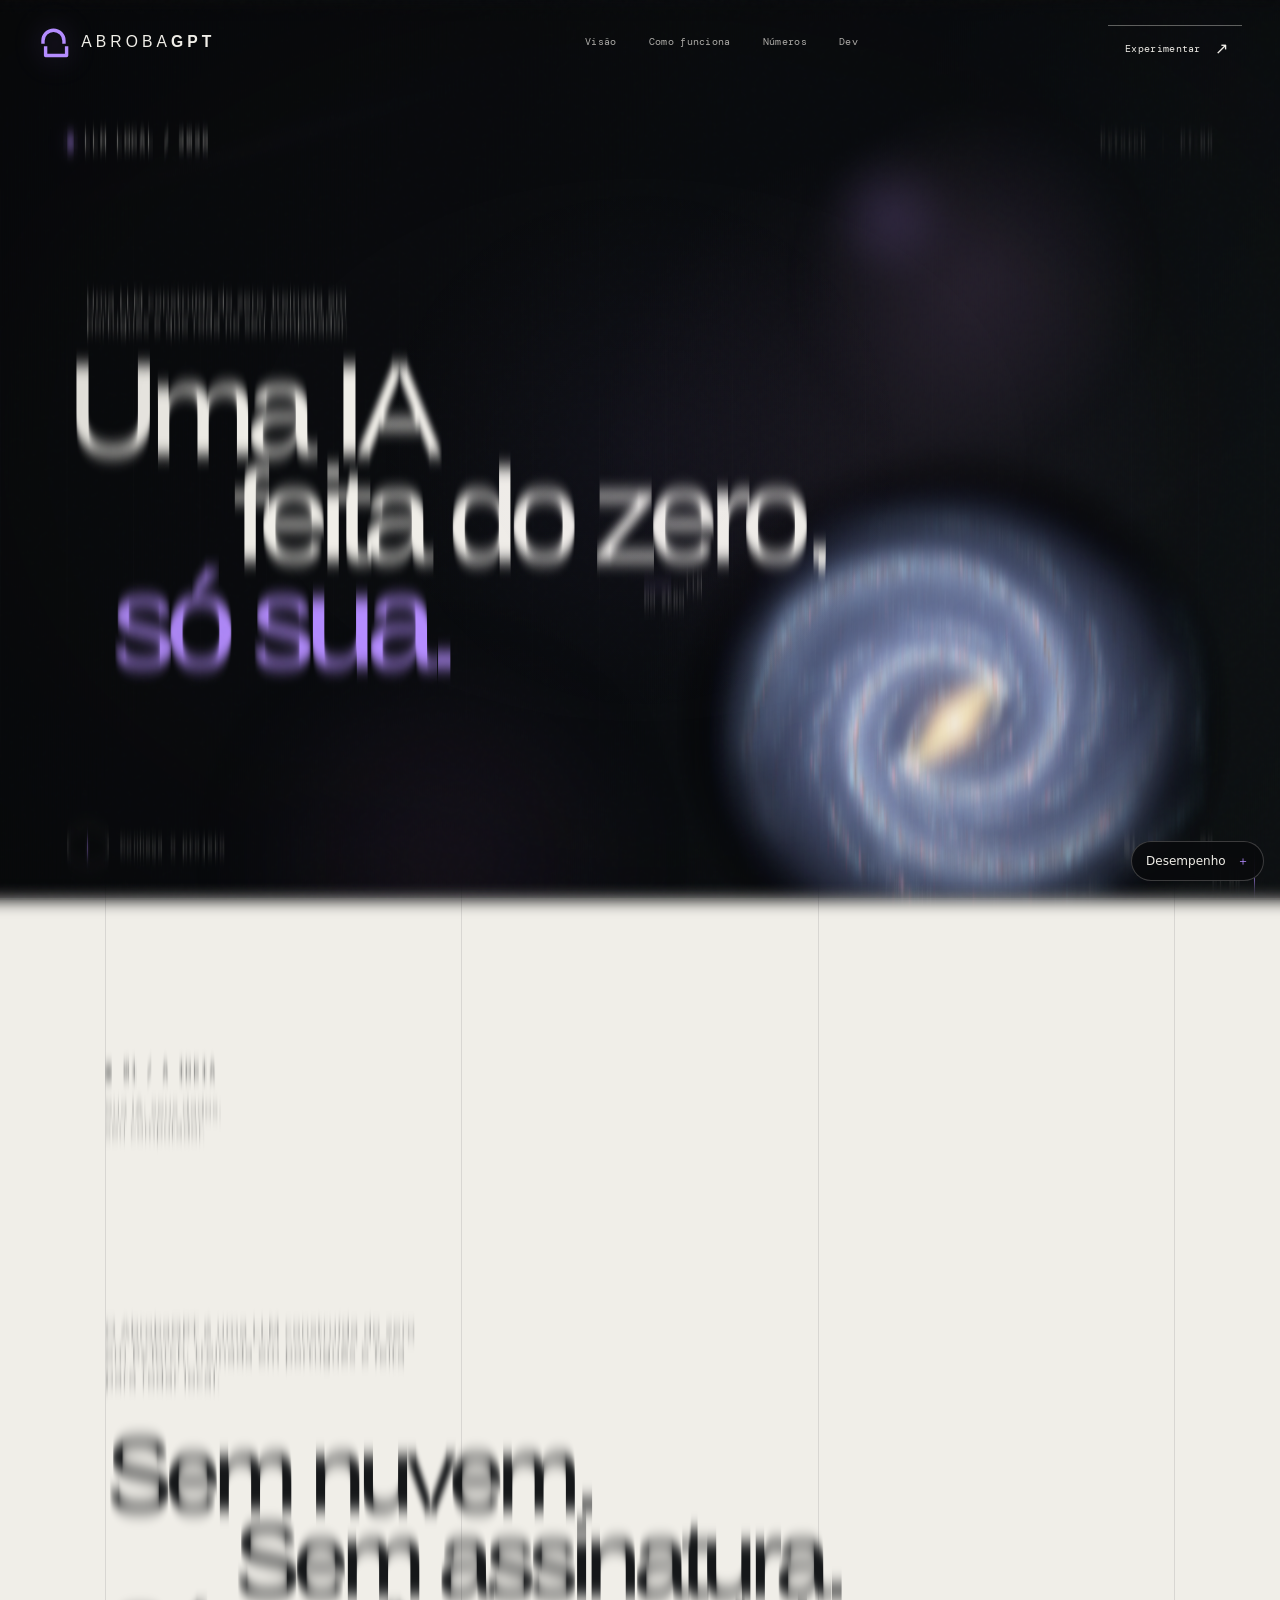
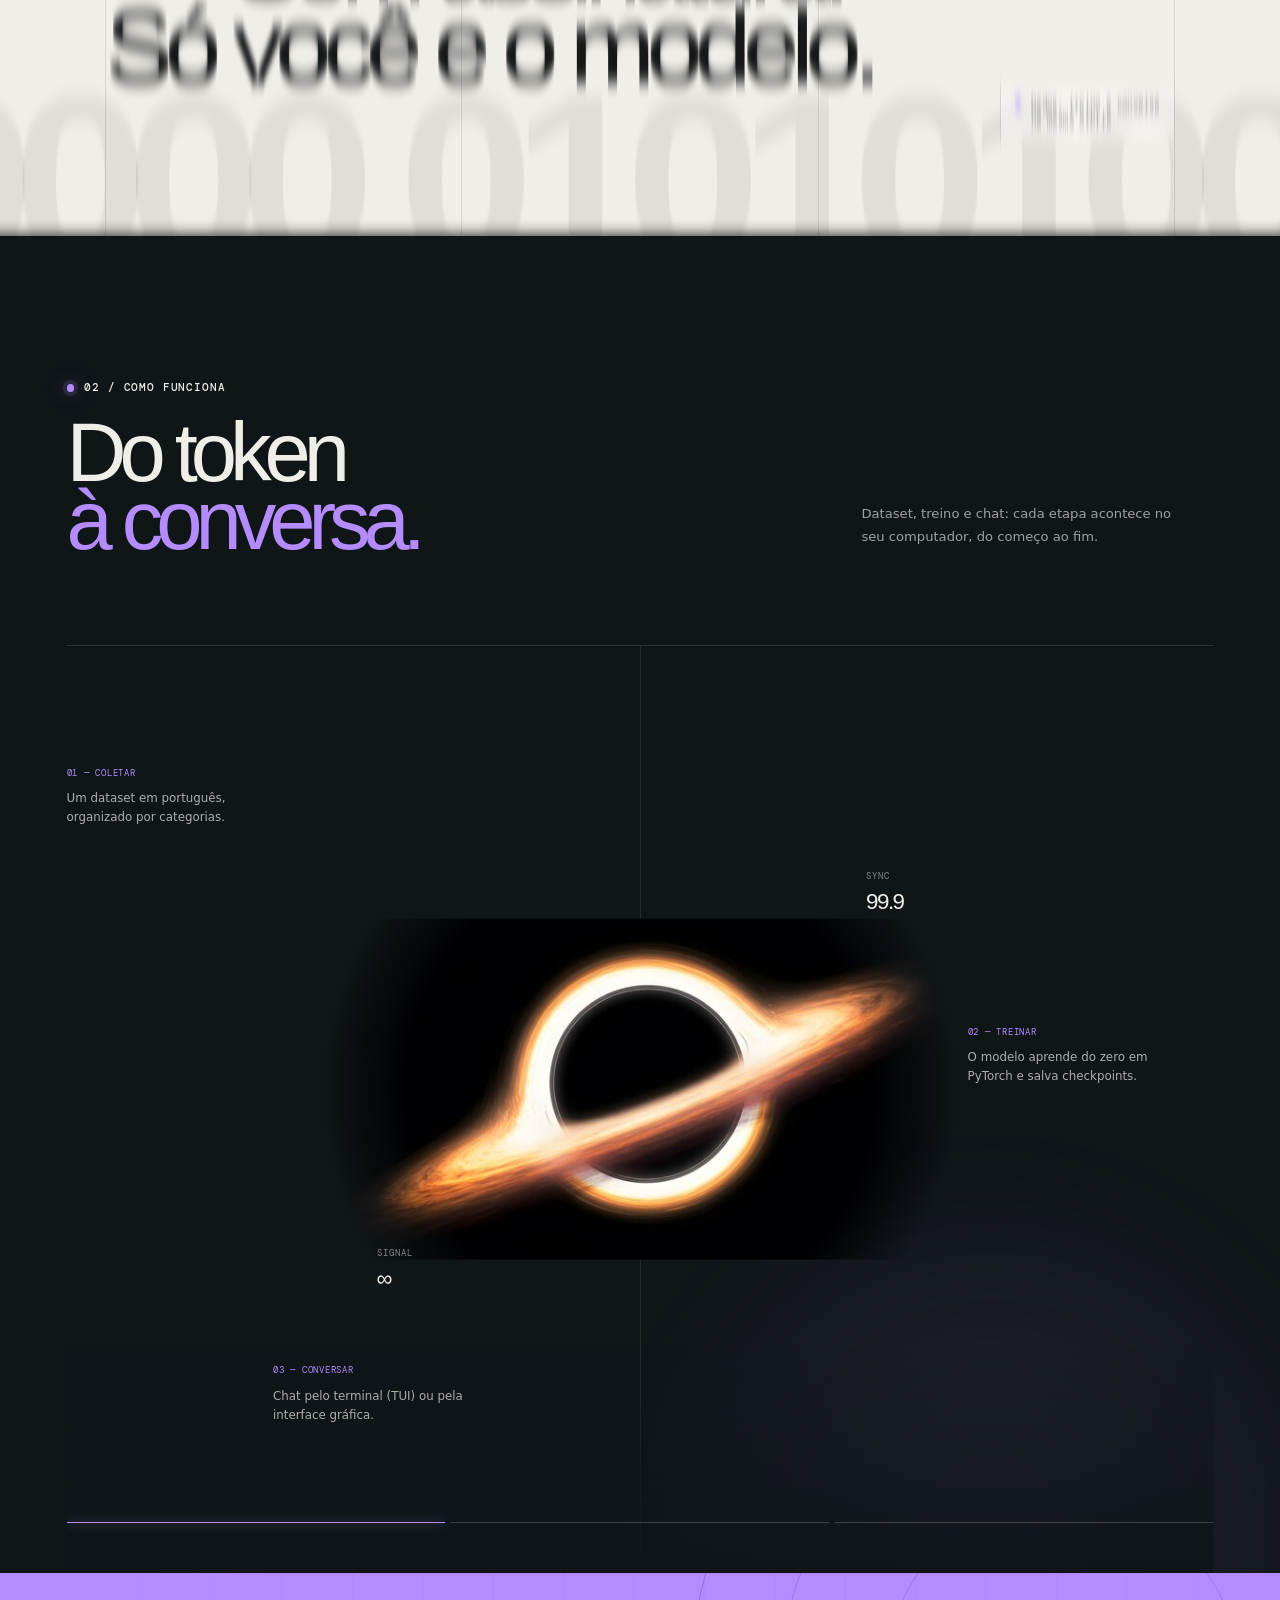
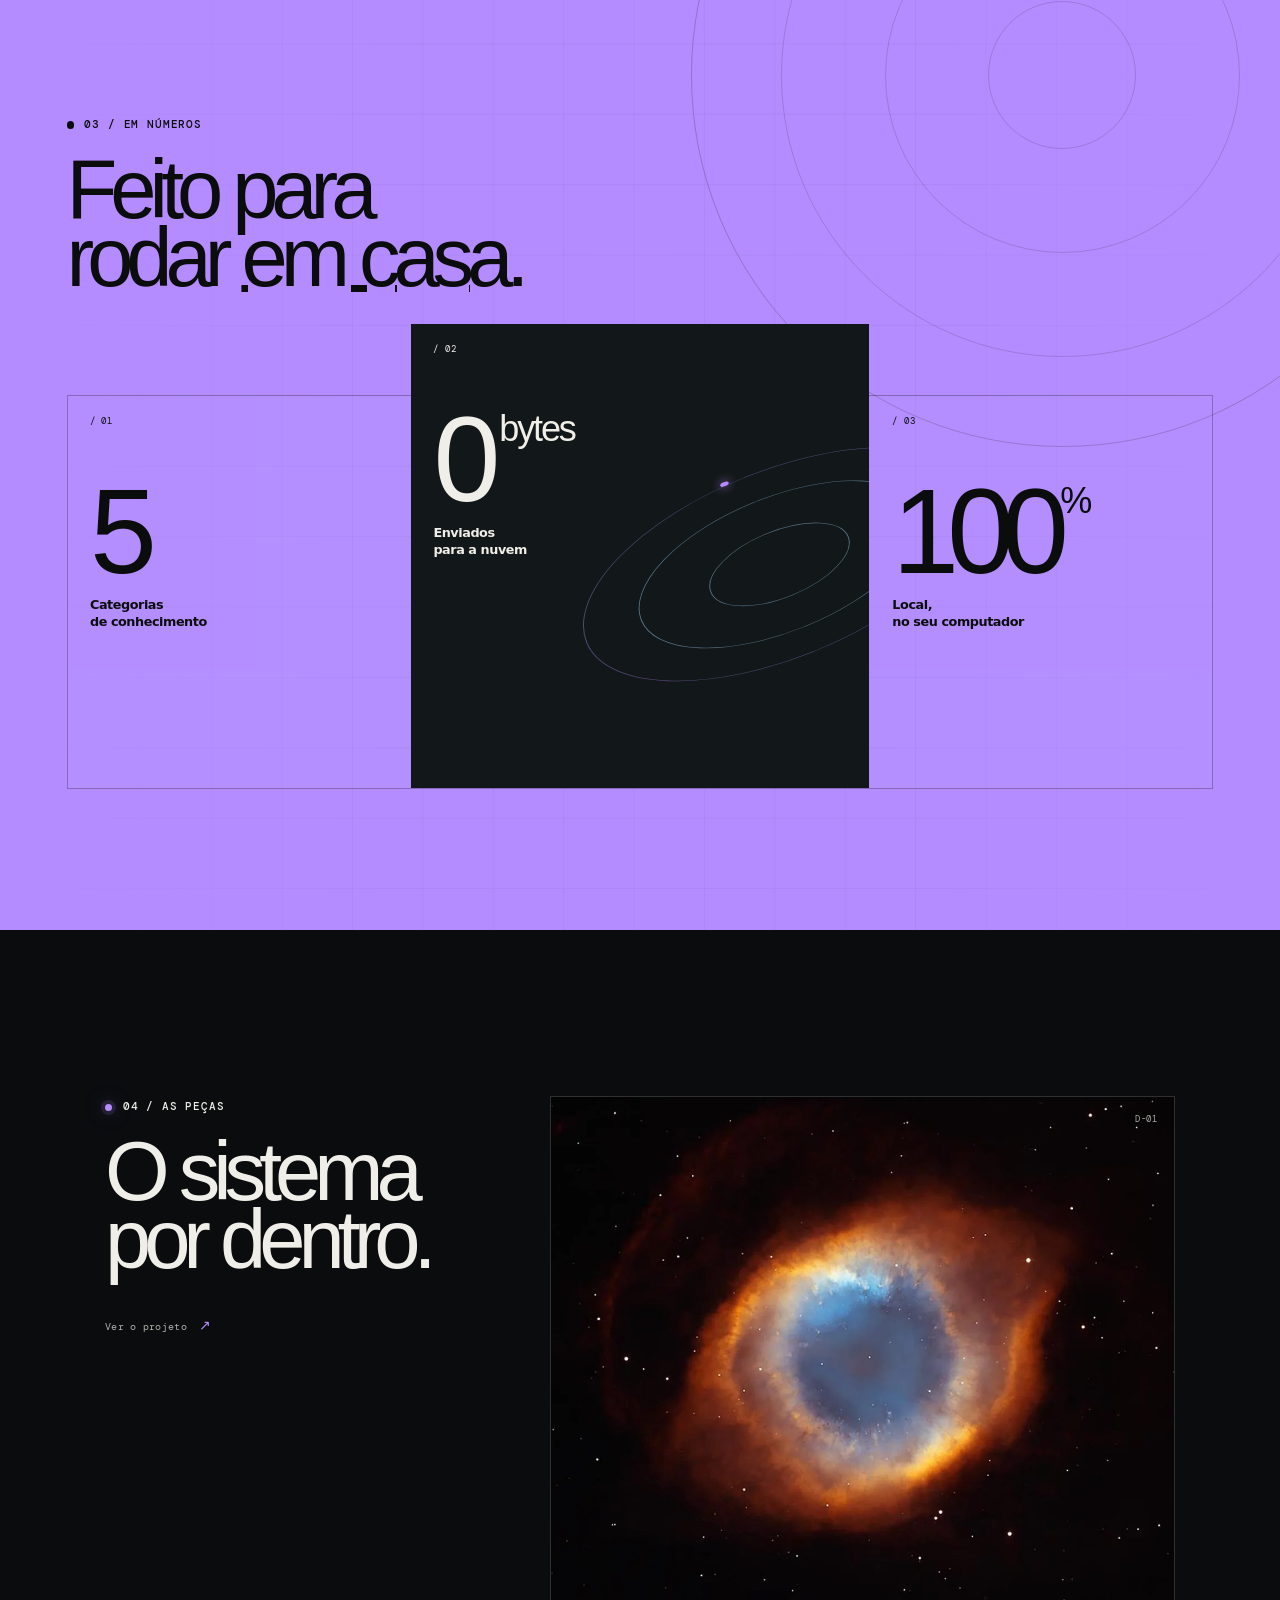
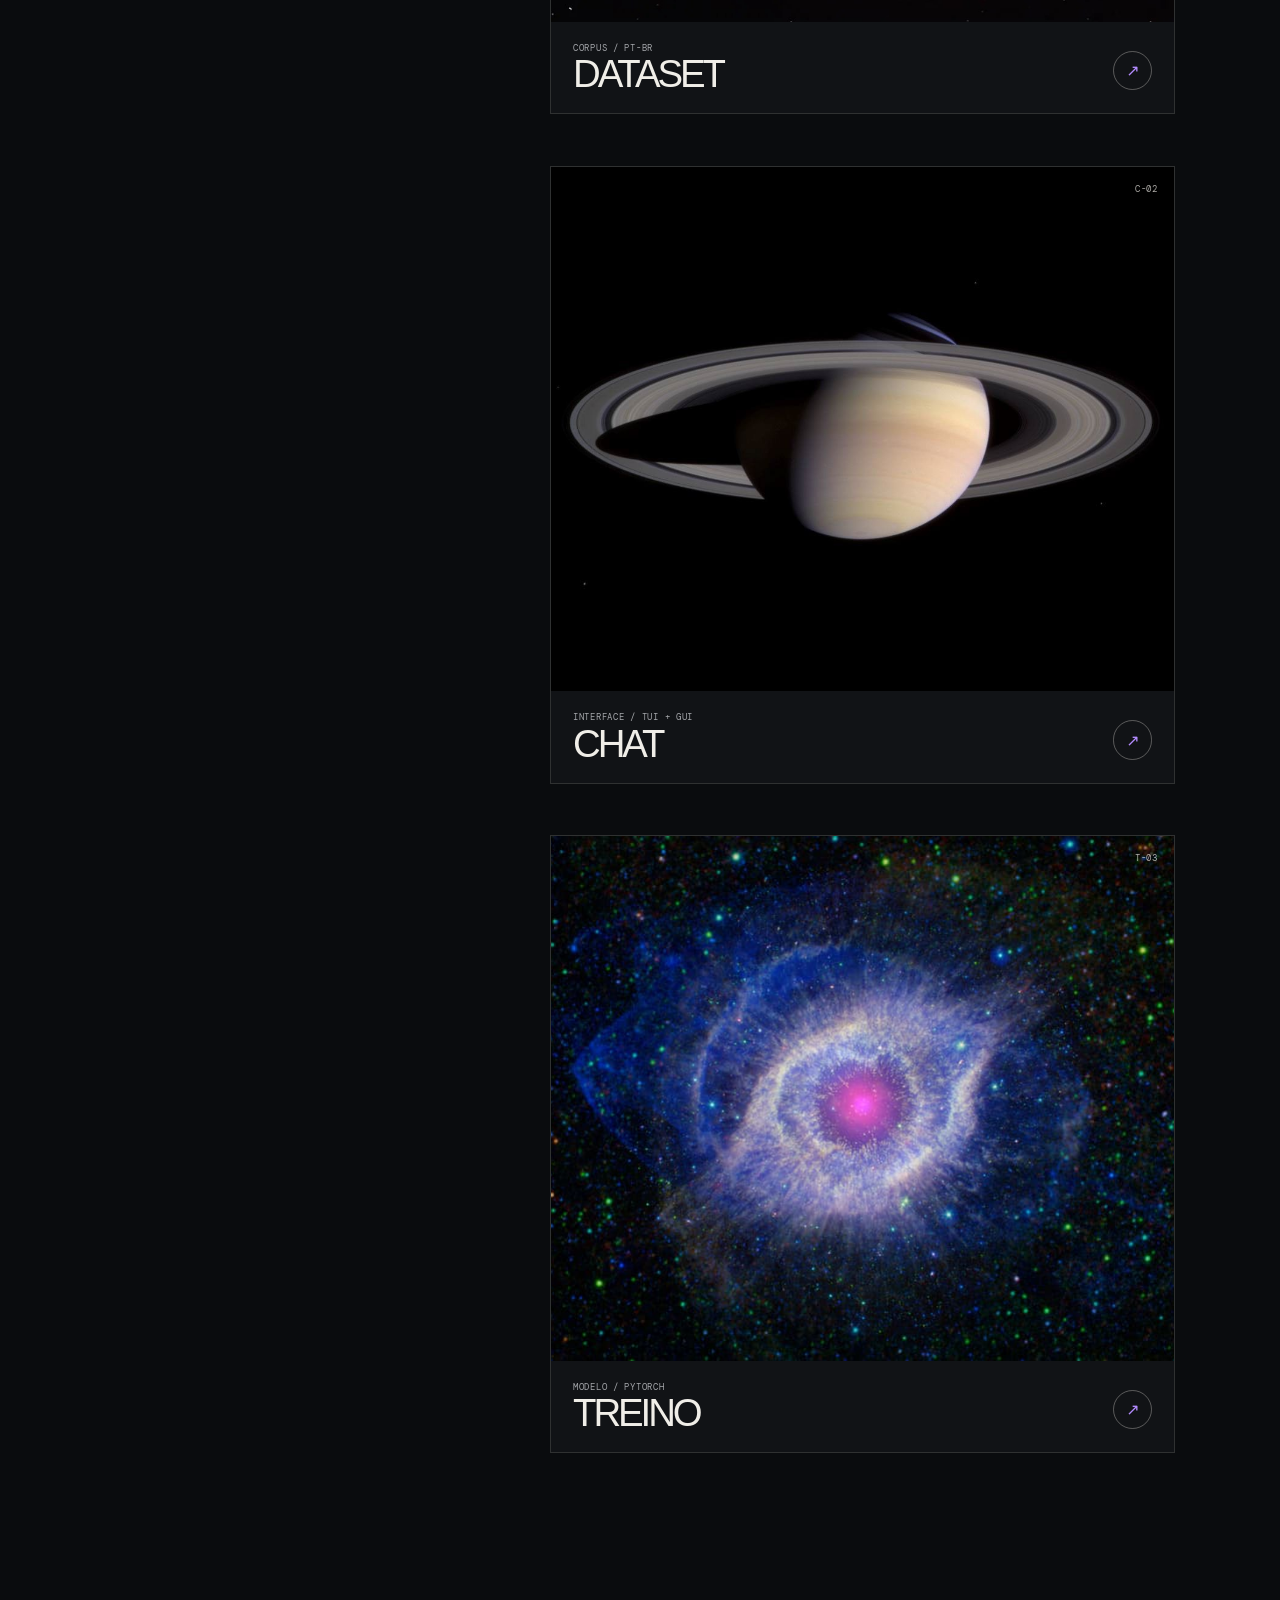
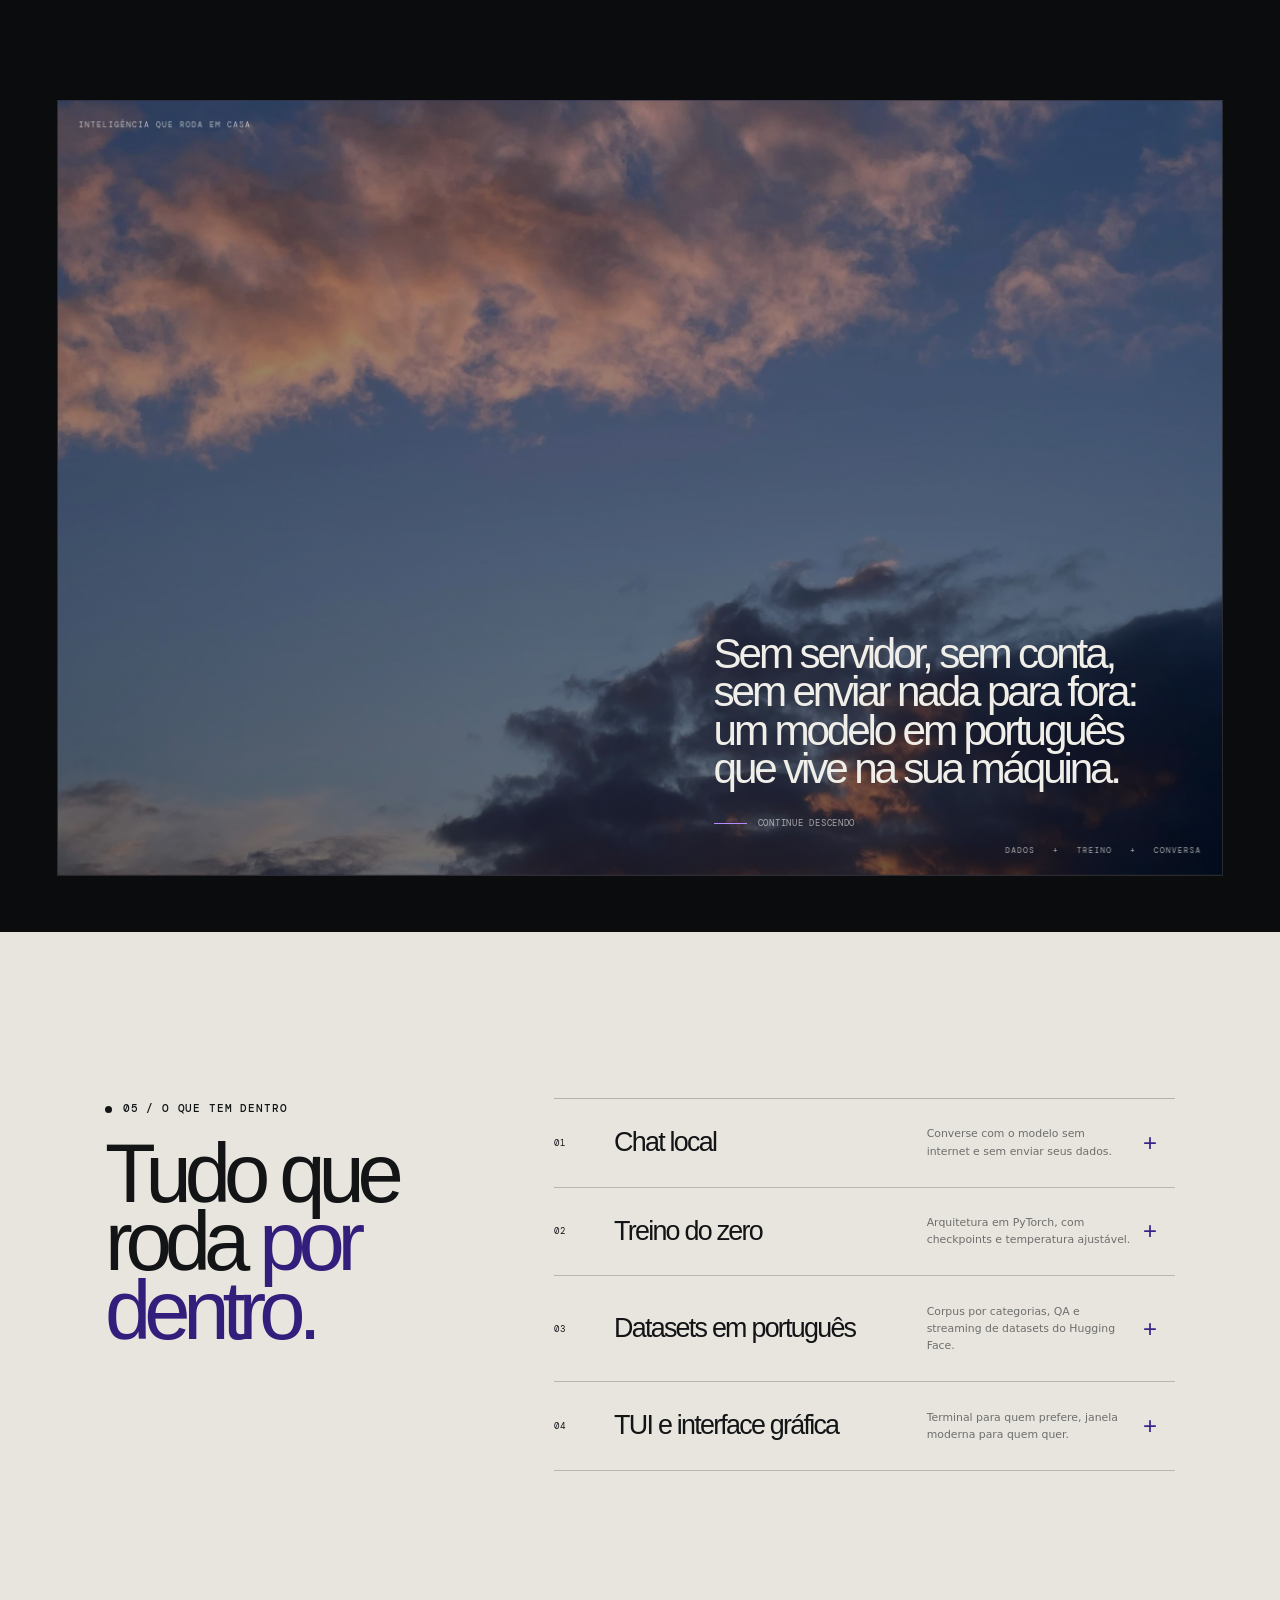
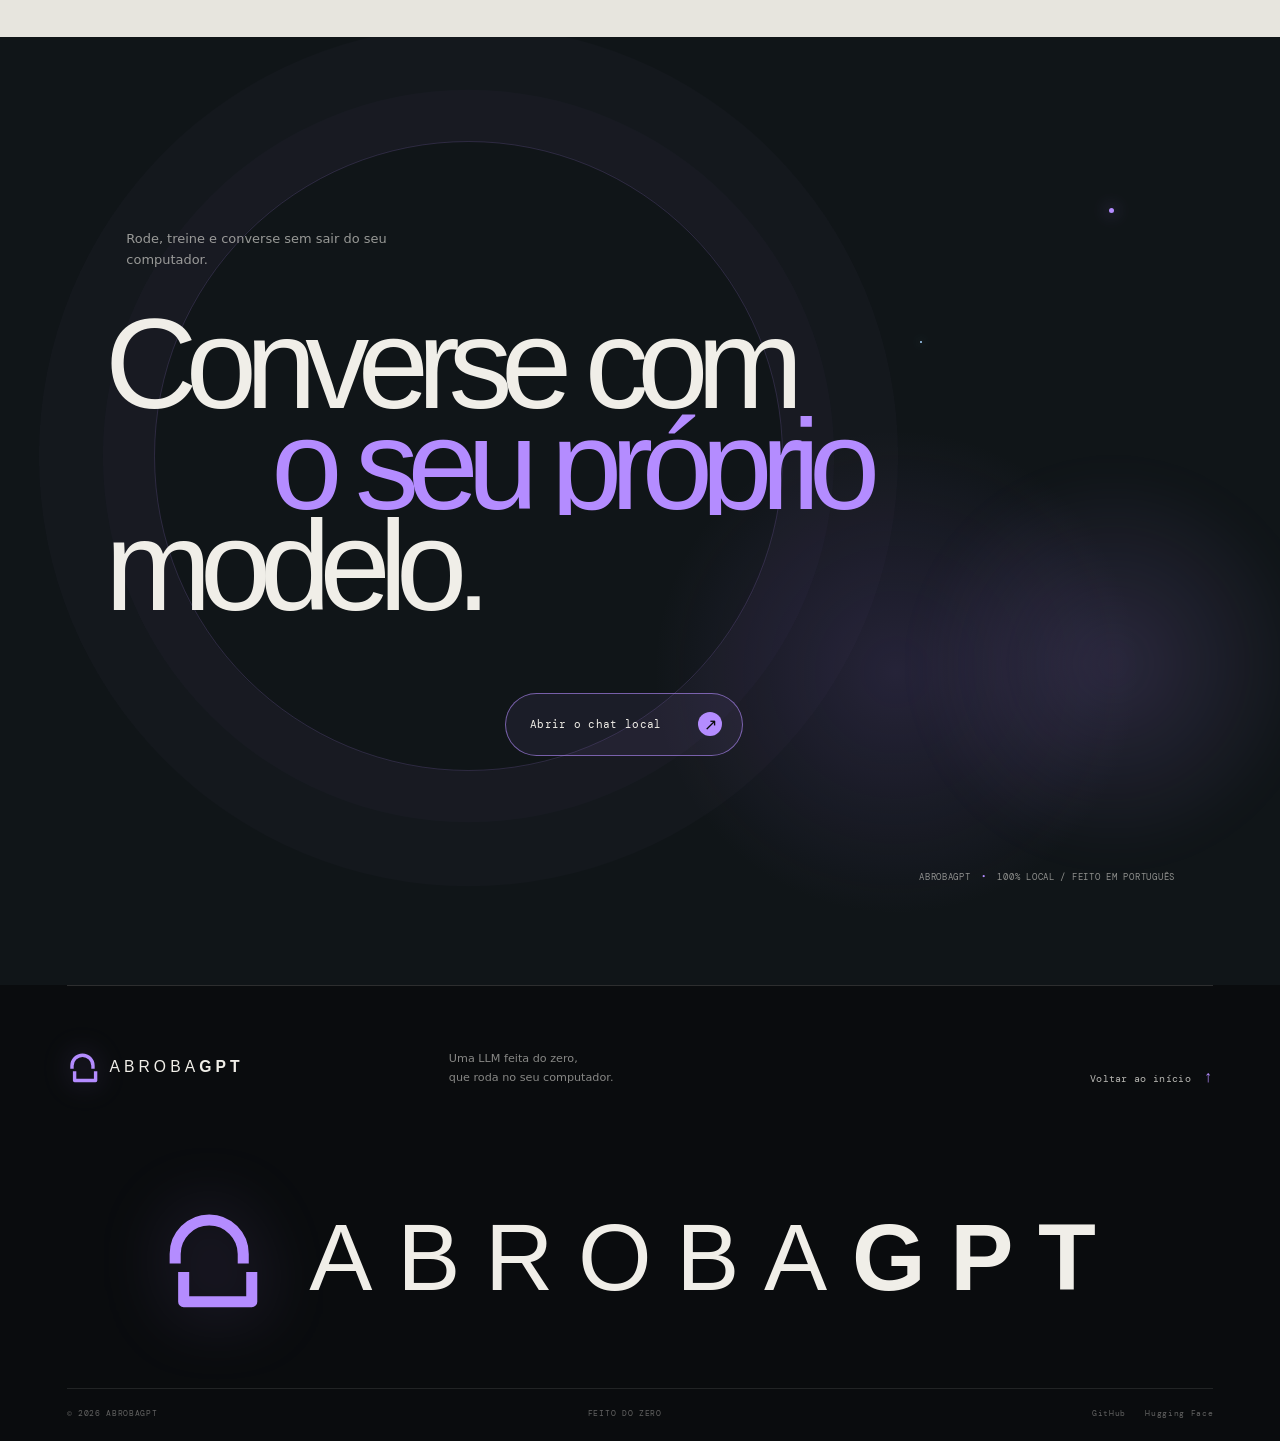
<file: web/index.html>
<!doctype html>
<html lang="pt-BR">
  <head>
    <meta charset="UTF-8" />
    <meta name="viewport" content="width=device-width, initial-scale=1.0" />
    <meta name="theme-color" content="#09090b" />
    <meta
      name="description"
      content="AbrobaGPT — uma LLM feita do zero, treinada em português e que roda local no seu computador."
    />
    <link rel="icon" href="data:image/svg+xml,%3Csvg%20xmlns%3D%22http%3A//www.w3.org/2000/svg%22%20viewBox%3D%220%200%2064%2064%22%3E%3Cg%20clip-path%3D%22url%28%23a%29%22%3E%3Cpath%20d%3D%22M12%2058%20V30%20A20%2020%200%200%201%2052%2030%20V58%20Z%22%20fill%3D%22none%22%20stroke%3D%22%23b48cff%22%20stroke-width%3D%227%22%20stroke-linejoin%3D%22round%22%20transform%3D%22translate%28-2.5%200%29%22/%3E%3C/g%3E%3Cg%20clip-path%3D%22url%28%23b%29%22%3E%3Cpath%20d%3D%22M12%2058%20V30%20A20%2020%200%200%201%2052%2030%20V58%20Z%22%20fill%3D%22none%22%20stroke%3D%22%23b48cff%22%20stroke-width%3D%227%22%20stroke-linejoin%3D%22round%22%20transform%3D%22translate%282.5%200%29%22/%3E%3C/g%3E%3Cdefs%3E%3CclipPath%20id%3D%22a%22%3E%3Crect%20width%3D%2264%22%20height%3D%2235.5%22/%3E%3C/clipPath%3E%3CclipPath%20id%3D%22b%22%3E%3Crect%20y%3D%2240.5%22%20width%3D%2264%22%20height%3D%2224%22/%3E%3C/clipPath%3E%3C/defs%3E%3C/svg%3E" />
    <title>AbrobaGPT — Uma IA local, feita do zero</title>
    <link rel="preconnect" href="https://fonts.googleapis.com" />
    <link rel="preconnect" href="https://fonts.gstatic.com" crossorigin />
    <link
      href="https://fonts.googleapis.com/css2?family=DM+Mono:wght@400;500&family=Manrope:wght@400;500;600;700;800&family=Space+Grotesk:wght@400;500;600;700&display=swap"
      rel="stylesheet"
    />
    <link rel="stylesheet" href="styles.css" />
  </head>
  <body>
    <svg aria-hidden="true" width="0" height="0" style="position:absolute;overflow:hidden;pointer-events:none">
      <defs>
        <filter id="scroll-directional-filter" x="-10%" y="-15%" width="120%" height="130%" color-interpolation-filters="sRGB">
          <feGaussianBlur id="scroll-directional-blur" in="SourceGraphic" stdDeviation="0 0" />
        </filter>
      </defs>
    </svg>
    <div class="site-shell">
      <canvas id="nebula-canvas" aria-hidden="true"></canvas>
      <div class="noise" aria-hidden="true"></div>
      <div class="cursor-glow" aria-hidden="true"></div>
      <div class="edge-vignette" aria-hidden="true"></div>

      <div class="loading-screen" aria-hidden="true">
        <div class="loading-logo"><svg class="logo-svg loading-svg" viewBox="0 0 64 64" aria-hidden="true"><defs><clipPath id="lt10"><rect width="64" height="38"><animate attributeName="height" from="38" to="35.5" calcMode="spline" keyTimes="0;1" keySplines="0.16 1 0.3 1" begin="0.25s" dur="1s" fill="freeze"/></rect></clipPath><clipPath id="lb10"><rect y="38" width="64" height="26.5"><animate attributeName="y" from="38" to="40.5" calcMode="spline" keyTimes="0;1" keySplines="0.16 1 0.3 1" begin="0.25s" dur="1s" fill="freeze"/><animate attributeName="height" from="26.5" to="24" calcMode="spline" keyTimes="0;1" keySplines="0.16 1 0.3 1" begin="0.25s" dur="1s" fill="freeze"/></rect></clipPath></defs><g clip-path="url(#lt10)"><g class="mk-top" transform="translate(-2.5 0)"><path d="M12 58 V30 A20 20 0 0 1 52 30 V58 Z" style="fill:none;stroke:var(--accent);stroke-width:6.5;stroke-linejoin:round"/></g></g><g clip-path="url(#lb10)"><g class="mk-bot" transform="translate(2.5 0)"><path d="M12 58 V30 A20 20 0 0 1 52 30 V58 Z" style="fill:none;stroke:var(--accent);stroke-width:6.5;stroke-linejoin:round"/></g></g></svg><span class="brand-word">ABROBA<b>GPT</b></span></div>
        <p>Carregando modelo</p>
      </div>

      <header class="site-header" data-header>
        <a class="brand" href="#inicio" aria-label="AbrobaGPT — início">
          <span class="brand-mark" aria-hidden="true"><svg class="logo-svg " viewBox="0 0 64 64" aria-hidden="true"><defs><clipPath id="lt1"><rect width="64" height="35.5"/></clipPath><clipPath id="lb1"><rect y="40.5" width="64" height="24"/></clipPath></defs><g clip-path="url(#lt1)"><g class="mk-top" transform="translate(-2.5 0)"><path d="M12 58 V30 A20 20 0 0 1 52 30 V58 Z" style="fill:none;stroke:var(--accent);stroke-width:6.5;stroke-linejoin:round"/></g></g><g clip-path="url(#lb1)"><g class="mk-bot" transform="translate(2.5 0)"><path d="M12 58 V30 A20 20 0 0 1 52 30 V58 Z" style="fill:none;stroke:var(--accent);stroke-width:6.5;stroke-linejoin:round"/></g></g></svg></span>
          <span class="brand-word">ABROBA<b>GPT</b></span>
        </a>

        <nav class="desktop-nav" aria-label="Navegação principal">
          <a href="#visao">Visão</a>
          <a href="#sistema">Como funciona</a>
          <a href="#impacto">Números</a>
          <a href="dev.html">Dev</a>
        </nav>

        <a class="header-cta" href="dev.html#chat">
          <span>Experimentar</span>
          <i aria-hidden="true">↗</i>
        </a>

        <button class="menu-button" type="button" aria-label="Abrir menu" aria-expanded="false" data-menu-button>
          <span></span><span></span>
        </button>
      </header>

      <div class="mobile-menu" data-mobile-menu aria-hidden="true">
        <p class="menu-kicker">NAVEGAÇÃO / 01—05</p>
        <a href="#visao">Visão <span>01</span></a>
        <a href="#sistema">Como funciona <span>02</span></a>
        <a href="#impacto">Números <span>03</span></a>
        <a href="#contato">Contato <span>04</span></a>
        <a href="dev.html">Dev <span>05</span></a>
        <div class="menu-foot">Local <em>→</em> PT-BR</div>
      </div>

      <main>
        <section class="hero section" id="inicio">
          <div class="hero-atmosphere" aria-hidden="true">
            <span class="atmosphere-orb orb-one"></span>
            <span class="atmosphere-orb orb-two"></span>
            <span class="atmosphere-line line-one"></span>
            <span class="atmosphere-line line-two"></span>
          </div>

          <div class="hero-topline reveal" data-reveal-delay="80">
            <span class="eyebrow"><i></i> LLM local / 2026</span>
            <span class="hero-coordinate">PyTorch &nbsp;·&nbsp; PT-BR</span>
          </div>

          <div class="hero-copy">
            <p class="hero-intro reveal" data-reveal-delay="180">Uma LLM construída do zero, treinada em português e que roda no seu computador.</p>
            <h1 class="hero-title" aria-label="Uma IA feita do zero, só sua.">
              <span class="hero-line"><span class="split-word" data-split>Uma IA</span></span>
              <span class="hero-line hero-line-shift"><span class="split-word" data-split>feita do zero,</span></span>
              <span class="hero-line hero-line-accent"><span class="split-word" data-split>só sua.</span></span>
            </h1>
          </div>

          <div class="hero-object-wrap" data-parallax="0.12" aria-hidden="true">
            <div class="object-aura"></div>
            <canvas class="galaxy" data-galaxy="hero"></canvas>
            <div class="galaxy-core"></div>
            <img class="photo photo-round photo-hero" src="imagens/galaxia.jpg" alt="" loading="eager" fetchpriority="high" decoding="async" data-hides=".galaxy,.galaxy-core" />
            <div class="object-caption caption-left"><span></span> LLM<br />DO ZERO</div>
            <div class="object-caption caption-right">PT-BR <span></span></div>
          </div>

          <div class="hero-bottom reveal" data-reveal-delay="480">
            <a href="#visao" class="scroll-cue magnetic" data-magnetic>
              <span class="cue-ring"><i>↓</i></span>
              <span>Conheça o projeto</span>
            </a>
            <p class="hero-index">01 <i></i> 09</p>
          </div>
        </section>

        <section class="manifesto section" id="visao">
          <div class="section-grid-lines" aria-hidden="true"><i></i><i></i><i></i><i></i></div>
          <div class="manifesto-label reveal">
            <span class="eyebrow"><i></i> 01 / A ideia</span>
            <p>Sua IA, seus dados,<br />seu computador.</p>
          </div>

          <div class="manifesto-statement">
            <p class="statement-lead reveal">O AbrobaGPT é uma LLM construída do zero em PyTorch, treinada em português e feita para rodar local.</p>
            <h2>
              <span class="statement-line"><span class="split-word" data-split>Sem nuvem.</span></span>
              <span class="statement-line statement-offset"><span class="split-word" data-split>Sem assinatura.</span></span>
              <span class="statement-line"><span class="split-word" data-split>Só você e o modelo.</span></span>
            </h2>
          </div>

          <div class="manifesto-float float-note reveal" data-parallax="-0.08">
            <span class="note-dot"></span>
            <p>Dados, treino e conversa<br />na mesma órbita.</p>
          </div>
          <div class="manifesto-scrolltype" aria-hidden="true">01000111 01010000 01010100</div>
        </section>

        <section class="pulse section" id="sistema">
          <div class="pulse-head">
            <div class="reveal">
              <span class="eyebrow"><i></i> 02 / Como funciona</span>
              <h2>Do token<br /><em>à conversa.</em></h2>
            </div>
            <p class="reveal" data-reveal-delay="120">Dataset, treino e chat: cada etapa acontece no seu computador, do começo ao fim.</p>
          </div>

          <div class="pulse-stage" data-stage>
            <div class="stage-copy stage-copy-one reveal">
              <span>01 — Coletar</span>
              <p>Um dataset em português, organizado por categorias.</p>
            </div>
            <div class="stage-copy stage-copy-two reveal" data-reveal-delay="140">
              <span>02 — Treinar</span>
              <p>O modelo aprende do zero em PyTorch e salva checkpoints.</p>
            </div>
            <div class="stage-copy stage-copy-three reveal" data-reveal-delay="220">
              <span>03 — Conversar</span>
              <p>Chat pelo terminal (TUI) ou pela interface gráfica.</p>
            </div>

            <div class="pulse-sculpture" data-parallax="0.06" aria-hidden="true">
              <div class="bh-glow"></div>
              <div class="bh-disk bh-disk-back"></div>
              <div class="bh-hole"></div>
              <div class="bh-ring"></div>
              <div class="bh-disk bh-disk-front"></div>
              <img class="photo photo-round photo-bh" src="imagens/buraco-negro.jpg" alt="" loading="lazy" decoding="async" data-hides=".bh-glow,.bh-disk,.bh-hole,.bh-ring" />
              <div class="sculpture-metrics metric-a">SYNC<br /><b>99.9</b></div>
              <div class="sculpture-metrics metric-b">SIGNAL<br /><b>∞</b></div>
            </div>

            <div class="stage-progress" aria-hidden="true"><span></span><span></span><span></span></div>
          </div>
        </section>

        <section class="numbers section" id="impacto">
          <div class="numbers-orbit" aria-hidden="true"><span></span><span></span><span></span></div>
          <div class="numbers-heading reveal">
            <span class="eyebrow"><i></i> 03 / Em números</span>
            <h2>Feito para<br />rodar <em>em casa.</em></h2>
          </div>

          <div class="numbers-grid">
            <article class="number-card reveal tilt-card" data-tilt>
              <span class="number-index">/ 01</span>
              <p class="number-value"><b data-count="5">0</b><small></small></p>
              <h3>Categorias<br />de conhecimento</h3>
              <span class="card-sheen" aria-hidden="true"></span>
            </article>
            <article class="number-card number-card-featured reveal tilt-card" data-reveal-delay="110" data-tilt>
              <span class="number-index">/ 02</span>
              <p class="number-value"><b data-count="0">0</b><small> bytes</small></p>
              <h3>Enviados<br />para a nuvem</h3>
              <div class="card-orbital" aria-hidden="true"><i></i><i></i><i></i></div>
              <span class="card-sheen" aria-hidden="true"></span>
            </article>
            <article class="number-card reveal tilt-card" data-reveal-delay="220" data-tilt>
              <span class="number-index">/ 03</span>
              <p class="number-value"><b data-count="100">0</b><small>%</small></p>
              <h3>Local,<br />no seu computador</h3>
              <span class="card-sheen" aria-hidden="true"></span>
            </article>
          </div>
        </section>

        <section class="works section">
          <div class="works-heading reveal">
            <span class="eyebrow"><i></i> 04 / As peças</span>
            <h2>O sistema<br />por dentro.</h2>
            <a class="text-link" href="#contato">Ver o projeto <i>↗</i></a>
          </div>

          <div class="work-stack">
            <article class="work-card work-card-nebula tilt-card reveal" data-tilt>
              <div class="work-visual" aria-hidden="true">
                <div class="starfield"></div>
                <div class="neb neb-a"></div><div class="neb neb-b"></div><div class="neb neb-c"></div>
                <img class="photo " src="imagens/nebulosa.jpg" alt="" loading="lazy" decoding="async" data-hides=".starfield,.neb" />
                <span class="work-serial">D-01</span>
              </div>
              <div class="work-meta">
                <div><span>Corpus / PT-BR</span><h3>DATASET</h3></div>
                <span class="work-arrow">↗</span>
              </div>
              <span class="card-sheen" aria-hidden="true"></span>
            </article>

            <article class="work-card work-card-planet tilt-card reveal" data-reveal-delay="100" data-tilt>
              <div class="work-visual" aria-hidden="true">
                <div class="starfield"></div>
                <div class="planet-ring planet-ring-back"></div>
                <div class="planet"></div>
                <div class="planet-ring planet-ring-front"></div>
                <img class="photo " src="imagens/planeta.jpg" alt="" loading="lazy" decoding="async" data-hides=".starfield,.planet,.planet-ring" />
                <span class="work-serial">C-02</span>
              </div>
              <div class="work-meta">
                <div><span>Interface / TUI + GUI</span><h3>CHAT</h3></div>
                <span class="work-arrow">↗</span>
              </div>
              <span class="card-sheen" aria-hidden="true"></span>
            </article>

            <article class="work-card work-card-star tilt-card reveal" data-reveal-delay="180" data-tilt>
              <div class="work-visual" aria-hidden="true">
                <div class="starfield"></div>
                <div class="star-corona"></div>
                <div class="star-rays"></div>
                <div class="star-core"></div>
                <img class="photo " src="imagens/estrela.jpg" alt="" loading="lazy" decoding="async" data-hides=".starfield,.star-corona,.star-rays,.star-core" />
                <span class="work-serial">T-03</span>
              </div>
              <div class="work-meta">
                <div><span>Modelo / PyTorch</span><h3>TREINO</h3></div>
                <span class="work-arrow">↗</span>
              </div>
              <span class="card-sheen" aria-hidden="true"></span>
            </article>
          </div>
        </section>

        <section class="horizon section">
          <div class="horizon-pane" data-parallax="0.05">
            <div class="starfield starfield-dense" aria-hidden="true"></div>
            <div class="hz-galaxy" aria-hidden="true"></div>
            <div class="hz-planet" aria-hidden="true"></div>
            <img class="photo " src="imagens/horizonte.jpg" alt="" loading="lazy" decoding="async" data-hides=".starfield,.hz-galaxy,.hz-planet" />
            <div class="horizon-label label-top">INTELIGÊNCIA QUE RODA EM CASA</div>
            <div class="horizon-label label-bottom">DADOS&nbsp;&nbsp; + &nbsp;&nbsp;TREINO&nbsp;&nbsp; + &nbsp;&nbsp;CONVERSA</div>
          </div>
          <div class="horizon-copy">
            <p class="reveal">Sem servidor, sem conta, sem enviar nada para fora: um modelo em português que vive na sua máquina.</p>
            <div class="horizon-scroll reveal" data-reveal-delay="130"><span></span> Continue descendo</div>
          </div>
        </section>

        <section class="services section">
          <div class="services-intro reveal">
            <span class="eyebrow"><i></i> 05 / O que tem dentro</span>
            <h2>Tudo que<br />roda <em>por dentro.</em></h2>
          </div>
          <div class="services-list">
            <button class="service-row reveal" type="button" data-service>
              <span class="service-number">01</span>
              <span class="service-name">Chat local</span>
              <span class="service-description">Converse com o modelo sem internet e sem enviar seus dados.</span>
              <span class="service-symbol">+</span>
            </button>
            <button class="service-row reveal" type="button" data-service data-reveal-delay="80">
              <span class="service-number">02</span>
              <span class="service-name">Treino do zero</span>
              <span class="service-description">Arquitetura em PyTorch, com checkpoints e temperatura ajustável.</span>
              <span class="service-symbol">+</span>
            </button>
            <button class="service-row reveal" type="button" data-service data-reveal-delay="160">
              <span class="service-number">03</span>
              <span class="service-name">Datasets em português</span>
              <span class="service-description">Corpus por categorias, QA e streaming de datasets do Hugging Face.</span>
              <span class="service-symbol">+</span>
            </button>
            <button class="service-row reveal" type="button" data-service data-reveal-delay="240">
              <span class="service-number">04</span>
              <span class="service-name">TUI e interface gráfica</span>
              <span class="service-description">Terminal para quem prefere, janela moderna para quem quer.</span>
              <span class="service-symbol">+</span>
            </button>
          </div>
        </section>

        <section class="contact section" id="contato">
          <div class="contact-ambient" aria-hidden="true"><span></span><span></span><span></span></div>
          <p class="contact-kicker reveal">Rode, treine e converse sem sair do seu computador.</p>
          <h2 class="contact-title">
            <span class="contact-line"><span class="split-word" data-split>Converse com</span></span>
            <span class="contact-line contact-offset"><span class="split-word" data-split>o seu próprio</span></span>
            <span class="contact-line"><span class="split-word" data-split>modelo.</span></span>
          </h2>
          <a href="dev.html#chat" class="contact-button magnetic reveal" data-magnetic data-reveal-delay="170">
            <span>Abrir o chat local</span>
            <i>↗</i>
          </a>
          <p class="contact-foot reveal" data-reveal-delay="260">AbrobaGPT <span>•</span> 100% local / feito em português</p>
        </section>
      </main>

      <footer class="site-footer">
        <div class="footer-line"></div>
        <div class="footer-top">
          <a class="brand footer-brand" href="#inicio"><span class="brand-mark" aria-hidden="true"><svg class="logo-svg " viewBox="0 0 64 64" aria-hidden="true"><defs><clipPath id="lt2"><rect width="64" height="35.5"/></clipPath><clipPath id="lb2"><rect y="40.5" width="64" height="24"/></clipPath></defs><g clip-path="url(#lt2)"><g class="mk-top" transform="translate(-2.5 0)"><path d="M12 58 V30 A20 20 0 0 1 52 30 V58 Z" style="fill:none;stroke:var(--accent);stroke-width:6.5;stroke-linejoin:round"/></g></g><g clip-path="url(#lb2)"><g class="mk-bot" transform="translate(2.5 0)"><path d="M12 58 V30 A20 20 0 0 1 52 30 V58 Z" style="fill:none;stroke:var(--accent);stroke-width:6.5;stroke-linejoin:round"/></g></g></svg></span><span class="brand-word">ABROBA<b>GPT</b></span></a>
          <p>Uma LLM feita do zero,<br />que roda no seu computador.</p>
          <a href="#inicio" class="back-top magnetic" data-magnetic>Voltar ao início <i>↑</i></a>
        </div>
        <div class="footer-giant" aria-label="AbrobaGPT"><svg class="logo-svg giant-svg" viewBox="0 0 64 64" aria-hidden="true"><defs><clipPath id="lt11"><rect width="64" height="35.5"/></clipPath><clipPath id="lb11"><rect y="40.5" width="64" height="24"/></clipPath></defs><g clip-path="url(#lt11)"><g class="mk-top" transform="translate(-2.5 0)"><path d="M12 58 V30 A20 20 0 0 1 52 30 V58 Z" style="fill:none;stroke:var(--accent);stroke-width:6.5;stroke-linejoin:round"/></g></g><g clip-path="url(#lb11)"><g class="mk-bot" transform="translate(2.5 0)"><path d="M12 58 V30 A20 20 0 0 1 52 30 V58 Z" style="fill:none;stroke:var(--accent);stroke-width:6.5;stroke-linejoin:round"/></g></g></svg><span class="brand-word">ABROBA<b>GPT</b></span></div>
        <div class="footer-bottom">
          <span>© 2026 ABROBAGPT</span>
          <span>FEITO DO ZERO</span>
          <div><a href="#">GitHub</a><a href="#">Hugging Face</a></div>
        </div>
      </footer>

      <div class="performance-tools" data-performance-tools>
        <button class="performance-toggle" type="button" aria-expanded="false" aria-controls="performance-panel">Desempenho <span aria-hidden="true">＋</span></button>
        <div class="performance-panel" id="performance-panel" hidden>
          <p>Desative efeitos visuais se o site ficar pesado. Suas escolhas ficam salvas neste navegador.</p>
          <label><input type="checkbox" data-effect="nebula" checked /> Nebulosa animada</label>
          <label><input type="checkbox" data-effect="galaxy" checked /> Galáxias animadas</label>
          <label><input type="checkbox" data-effect="noise" checked /> Textura de ruído</label>
          <label><input type="checkbox" data-effect="glow" checked /> Brilho do cursor</label>
          <label><input type="checkbox" data-effect="blur" checked /> Motion blur no scroll</label>
          <button class="performance-reset" type="button" data-effects-reset>Restaurar padrão</button>
        </div>
      </div>
      <div class="scroll-progress" aria-hidden="true"><span></span></div>
    </div>
    <script src="script.js"></script>
  </body>
</html>
</file>
<file: web/styles.css>
@import url("https://fonts.googleapis.com/css2?family=Geist:wght@100..900&display=swap");
:root {
  --ink: #090a0c;
  --ink-soft: #101216;
  --ink-raised: #17191e;
  --paper: #f0eee8;
  --paper-dim: #cbc9c2;
  --accent: #b48cff;
  --blue: #a6d5ff;
  --line: rgba(242, 240, 234, 0.14);
  --line-dark: rgba(8, 9, 10, 0.14);
  --muted: #a4a6aa;
--mono: "DM Mono", "SFMono-Regular", Consolas, monospace;
--display: "Geist Sans", "Inter", sans-serif;
--body: "Geist Sans", "Inter", system-ui, sans-serif;
  --ease-out: cubic-bezier(0.16, 1, 0.3, 1);
  --ease-inout: cubic-bezier(0.65, 0, 0.35, 1);
  --pointer-x: 50%;
  --pointer-y: 50%;
}

* { box-sizing: border-box; }

html {
  min-width: 320px;
  background: var(--ink);
  scroll-behavior: smooth;
}

body {
  min-width: 320px;
  margin: 0;
  overflow-x: hidden;
  background: var(--ink);
  color: var(--paper);
  font-family: var(--body);
  -webkit-font-smoothing: antialiased;
  text-rendering: optimizeLegibility;
}

body.menu-open { overflow: hidden; }

a { color: inherit; text-decoration: none; }
button { color: inherit; font: inherit; }

::selection { background: var(--accent); color: var(--ink); }

.site-shell {
  position: relative;
  isolation: isolate;
  overflow: clip;
}

#nebula-canvas {
  position: fixed;
  z-index: -3;
  inset: 0;
  width: 100%;
  height: 100%;
  pointer-events: none;
  opacity: .55;
}

.noise,
.edge-vignette,
.cursor-glow {
  position: fixed;
  inset: 0;
  pointer-events: none;
}

.noise {
  z-index: 18;
  opacity: .055;
  background-image: url("data:image/svg+xml,%3Csvg viewBox='0 0 200 200' xmlns='http://www.w3.org/2000/svg'%3E%3Cfilter id='n'%3E%3CfeTurbulence type='fractalNoise' baseFrequency='.8' numOctaves='4' stitchTiles='stitch'/%3E%3C/filter%3E%3Crect width='100%25' height='100%25' filter='url(%23n)' opacity='.9'/%3E%3C/svg%3E");
  mix-blend-mode: soft-light;
}

.edge-vignette {
  z-index: 16;
  background: radial-gradient(ellipse at center, transparent 42%, rgba(0, 0, 0, .19) 100%);
}

.cursor-glow {
  z-index: 12;
  opacity: 0;
  background: radial-gradient(430px circle at var(--pointer-x) var(--pointer-y), rgba(180,140,255,.045), transparent 62%);
  transition: opacity .4s ease;
}

body.has-pointer .cursor-glow { opacity: 1; }

.section { position: relative; z-index: 1; }

.eyebrow {
  display: inline-flex;
  align-items: center;
  gap: .65rem;
  margin: 0;
  color: inherit;
  font-family: var(--mono);
  font-size: .66rem;
  font-weight: 500;
  letter-spacing: .08em;
  line-height: 1.2;
  text-transform: uppercase;
}

.eyebrow i {
  display: inline-block;
  width: .46rem;
  height: .46rem;
  border-radius: 50%;
  background: var(--accent);
  box-shadow: 0 0 0 4px rgba(180,140,255,.12), 0 0 18px rgba(180,140,255,.6);
}

.loading-screen {
  position: fixed;
  z-index: 100;
  inset: 0;
  display: grid;
  place-items: center;
  align-content: center;
  gap: 1.1rem;
  background: var(--ink);
  transition: transform 1s var(--ease-inout), visibility 1s;
}

.loading-screen.is-done { visibility: hidden; transform: translateY(-102%); }

.loading-screen p {
  margin: 0;
  color: var(--muted);
  font-family: var(--mono);
  font-size: .62rem;
  letter-spacing: .13em;
  text-transform: uppercase;
}

.loading-mark {
  position: relative;
  display: flex;
  width: 2.7rem;
  height: 2.7rem;
  align-items: center;
  justify-content: center;
  border: 1px solid rgba(242, 240, 234, .22);
  border-radius: 50%;
  animation: loadingRotate 1.35s linear infinite;
}

.loading-mark span {
  position: absolute;
  display: block;
  width: .44rem;
  height: .44rem;
  border-radius: 50%;
  background: var(--accent);
}

.loading-mark span:first-child { transform: translateX(.68rem); }
.loading-mark span:last-child { transform: translateX(-.68rem); background: var(--paper); }

.site-header {
  position: fixed;
  z-index: 30;
  top: 0;
  left: 0;
  display: flex;
  width: 100%;
  align-items: center;
  justify-content: space-between;
  padding: 1.55rem clamp(1.25rem, 3vw, 4.3rem);
  transition: padding .5s var(--ease-out), background .5s ease, border-color .5s ease, backdrop-filter .5s ease;
}

.site-header.is-scrolled {
  padding-top: .92rem;
  padding-bottom: .92rem;
  border-bottom: 1px solid rgba(242, 240, 234, .08);
  background: rgba(9, 10, 12, .6);
  -webkit-backdrop-filter: blur(15px);
  backdrop-filter: blur(15px);
}

.site-header.is-light { color: #111315; }
.site-header.is-light.is-scrolled {
  border-bottom-color: rgba(12, 14, 15, .12);
  background: rgba(240, 238, 232, .62);
}
.site-header.is-light .desktop-nav a { color: rgba(12, 14, 15, .64); }
.site-header.is-light .header-cta { border-color: rgba(12, 14, 15, .36); color: #111315; }
.site-header.is-light .header-cta:hover { border-color: #111315; color: #321b7a; }
.site-header.is-light .menu-button { border-color: rgba(12, 14, 15, .26); background: rgba(255,255,255,.16); }
.site-header.is-light .menu-button span { background: #111315; }

.brand {
  display: inline-flex;
  align-items: center;
  gap: .58rem;
  font-family: var(--display);
  font-size: .98rem;
  font-weight: 700;
  letter-spacing: -.04em;
}

.brand-mark {
  position: relative;
  display: inline-flex;
  width: 1.25rem;
  height: 1.25rem;
  align-items: center;
  justify-content: center;
}

.brand-mark::before,
.brand-mark::after,
.brand-mark i {
  position: absolute;
  display: block;
  width: .42rem;
  height: .42rem;
  border-radius: 50%;
  background: currentColor;
  content: "";
}

.brand-mark::before { transform: translate(-.34rem, -.2rem); opacity: .65; }
.brand-mark::after { transform: translate(.34rem, -.2rem); opacity: .88; }
.brand-mark i:nth-child(1) { transform: translate(0, .34rem); background: var(--accent); }
.brand-mark i:nth-child(2), .brand-mark i:nth-child(3) { display: none; }

.desktop-nav {
  display: flex;
  gap: 2rem;
  margin-left: 7.5rem;
}

.desktop-nav a,
.header-cta,
.text-link,
.back-top {
  position: relative;
  font-family: var(--mono);
  font-size: .64rem;
  letter-spacing: .03em;
}

.desktop-nav a { color: rgba(242, 240, 234, .7); }
.desktop-nav a::after,
.text-link::after,
.back-top::after {
  position: absolute;
  right: 0;
  bottom: -.36rem;
  left: 0;
  height: 1px;
  transform: scaleX(0);
  transform-origin: center;
  background: currentColor;
  content: "";
  transition: transform .45s var(--ease-out);
}
.desktop-nav a:hover::after,
.text-link:hover::after,
.back-top:hover::after { transform: scaleX(1); }

.header-cta {
  display: inline-flex;
  align-items: center;
  gap: .9rem;
  padding: .75rem .82rem 0 1.1rem;
  border-top: 1px solid rgba(242, 240, 234, .37);
  color: var(--paper);
  transition: color .3s ease, border-color .3s ease;
}
.header-cta i { font-size: 1rem; font-style: normal; transition: transform .35s var(--ease-out); }
.header-cta:hover { color: var(--accent); border-color: var(--accent); }
.header-cta:hover i { transform: translate(3px, -3px); }

.menu-button { display: none; }

.mobile-menu {
  position: fixed;
  z-index: 25;
  inset: 0;
  display: none;
  padding: 7.5rem 1.35rem 1.6rem;
  background: #0e1012;
  color: var(--paper);
  opacity: 0;
  pointer-events: none;
  transform: translateY(-3%);
  transition: opacity .45s ease, transform .55s var(--ease-out);
}
.mobile-menu.is-open { opacity: 1; pointer-events: auto; transform: translateY(0); }
.menu-kicker { margin: 0 0 2.4rem; color: var(--muted); font-family: var(--mono); font-size: .62rem; letter-spacing: .08em; }
.mobile-menu a { display: flex; align-items: baseline; justify-content: space-between; padding: .55rem 0; border-bottom: 1px solid rgba(242, 240, 234, .12); font-family: var(--display); font-size: clamp(2.45rem, 11vw, 4rem); font-weight: 600; letter-spacing: -.07em; }
.mobile-menu a span { color: var(--accent); font-family: var(--mono); font-size: .62rem; letter-spacing: 0; }
.menu-foot { position: absolute; right: 1.35rem; bottom: 1.5rem; left: 1.35rem; display: flex; justify-content: space-between; color: var(--muted); font-family: var(--mono); font-size: .58rem; letter-spacing: .04em; text-transform: uppercase; }
.menu-foot em { color: var(--accent); font-style: normal; }

/* Hero */
.hero {
  min-height: max(43rem, 100svh);
  padding: 8.5rem clamp(1.25rem, 5.2vw, 7.35rem) 2.25rem;
  overflow: hidden;
  background: radial-gradient(circle at 70% 49%, rgba(108,82,116,.14), transparent 30%), linear-gradient(115deg, #090a0c 0%, #0a0c0f 55%, #101416 100%);
}

.hero::before {
  position: absolute;
  inset: 0;
  background-image: linear-gradient(rgba(242,240,234,.045) 1px, transparent 1px), linear-gradient(90deg, rgba(242,240,234,.045) 1px, transparent 1px);
  background-size: min(5.2vw, 76px) min(5.2vw, 76px);
  -webkit-mask-image: linear-gradient(to bottom, transparent 5%, rgba(0,0,0,.8) 57%, transparent 96%);
  mask-image: linear-gradient(to bottom, transparent 5%, rgba(0,0,0,.8) 57%, transparent 96%);
  content: "";
  opacity: .38;
}

.hero-atmosphere { position: absolute; inset: 0; pointer-events: none; }
.atmosphere-orb { position: absolute; display: block; border-radius: 50%; filter: blur(1px); }
.orb-one { top: 9%; right: 9%; width: min(31vw, 450px); aspect-ratio: 1; background: radial-gradient(circle at 31% 34%, rgba(180,140,255,.18), transparent 17%), radial-gradient(circle at 52% 50%, rgba(139,101,152,.18), transparent 62%); filter: blur(15px); animation: atmosphereFloat 15s ease-in-out infinite alternate; }
.orb-two { bottom: -20%; left: 17%; width: min(35vw, 550px); aspect-ratio: 1; background: radial-gradient(circle, rgba(77,46,84,.2), transparent 66%); filter: blur(35px); animation: atmosphereFloat 19s -4s ease-in-out infinite alternate-reverse; }
.atmosphere-line { position: absolute; display: block; height: 1px; background: linear-gradient(90deg, transparent, rgba(180,140,255,.45), transparent); transform-origin: left; }
.line-one { top: 25%; left: 0; width: 44%; transform: rotate(-17deg); opacity: .45; animation: linePulse 8s ease-in-out infinite; }
.line-two { right: -9%; bottom: 29%; width: 37%; transform: rotate(-31deg); opacity: .25; animation: linePulse 9s 2s ease-in-out infinite reverse; }

.hero-topline,
.hero-bottom {
  position: relative;
  z-index: 2;
  display: flex;
  align-items: center;
  justify-content: space-between;
}

.hero-coordinate { color: rgba(242, 240, 234, .48); font-family: var(--mono); font-size: .61rem; letter-spacing: .07em; }

.hero-copy { position: relative; z-index: 2; margin-top: clamp(5.4rem, 16vh, 10.4rem); }
.hero-intro { max-width: 20rem; margin: 0 0 1.4rem 1.7%; color: rgba(242,240,234,.68); font-size: clamp(.78rem, .92vw, .93rem); line-height: 1.65; }
.hero-title { position: relative; max-width: 1050px; margin: 0; font-family: var(--display); font-size: clamp(4.1rem, 10.1vw, 10.4rem); font-weight: 500; letter-spacing: -.085em; line-height: .82; }
.hero-line { display: block; }
.hero-line-shift { margin-left: clamp(1rem, 13vw, 12.5rem); }
.hero-line-accent { margin-left: clamp(.8rem, 3.5vw, 4rem); color: var(--accent); }

.split-word { display: inline-block; }
.js-motion-ready [data-split] { transform: translateY(115%); transition: transform 1.1s var(--ease-out); }
.js-motion-ready .is-visible [data-split], .js-motion-ready .hero-title.is-visible [data-split] { transform: translateY(0); }
.hero-line, .statement-line, .contact-line { overflow: hidden; }

.hero-object-wrap {
  position: absolute;
  z-index: 1;
  top: 48%;
  right: clamp(-4.4rem, 2vw, 2.5rem);
  width: min(47vw, 720px);
  aspect-ratio: 1;
  transform: translate3d(0, var(--parallax-y, 0), 0);
  will-change: transform;
}

.object-aura { position: absolute; inset: 7%; border-radius: 50%; background: radial-gradient(circle at 50% 50%, rgba(161,128,252,.15), rgba(72,44,82,.17) 27%, rgba(49,27,55,.08) 42%, transparent 70%); filter: blur(11px); animation: auraBreathe 9s ease-in-out infinite; }
.orbit { position: absolute; inset: 10%; border: 1px solid rgba(192,170,253,.26); border-radius: 48%; transform: rotate(-35deg) scaleY(.35); }
.orbit span { position: absolute; top: 47%; left: -1.3%; width: .55rem; height: .55rem; border-radius: 50%; background: var(--accent); box-shadow: 0 0 13px var(--accent); }
.orbit-a { animation: orbitSpin 13s linear infinite; }
.orbit-b { inset: 19%; border-color: rgba(166,213,255,.36); transform: rotate(42deg) scaleY(.51); animation: orbitSpin 19s -7s linear infinite reverse; }
.orbit-b span { top: 13%; left: 18%; width: .37rem; height: .37rem; background: var(--blue); box-shadow: 0 0 13px var(--blue); }

.hero-object { position: absolute; top: 25%; left: 24%; width: 54%; aspect-ratio: .85; border: 1px solid rgba(241,232,254,.29); border-radius: 45% 55% 44% 56% / 55% 44% 56% 45%; overflow: hidden; background: linear-gradient(138deg, rgba(185,159,253,.78) -25%, rgba(219,202,231,.22) 24%, rgba(44,22,50,.82) 65%, rgba(9,14,18,.84) 100%); box-shadow: inset 18px 24px 35px rgba(255,255,255,.2), inset -23px -28px 40px rgba(1,12,15,.5), 0 30px 70px rgba(0,0,0,.43), 0 0 80px rgba(171,139,252,.14); transform: rotate(-19deg) skewY(4deg); animation: objectDrift 10s var(--ease-inout) infinite alternate; }
.hero-object::before { position: absolute; top: -5%; left: 8%; width: 76%; height: 31%; border-radius: 50%; background: linear-gradient(180deg, rgba(255,255,255,.72), rgba(255,255,255,0)); filter: blur(3px); content: ""; transform: rotate(-12deg); opacity: .85; }
.hero-object::after { position: absolute; right: -21%; bottom: -12%; width: 90%; aspect-ratio: 1; border-radius: 50%; background: radial-gradient(circle at 32% 28%, rgba(180,140,255,.8), rgba(180,153,220,.3) 24%, transparent 57%); filter: blur(10px); content: ""; mix-blend-mode: screen; }
.object-face { position: absolute; display: block; border: 1px solid rgba(240,233,254,.32); mix-blend-mode: overlay; }
.face-one { top: 10%; right: -23%; width: 63%; height: 70%; border-radius: 50%; transform: rotate(39deg); }
.face-two { bottom: -14%; left: -20%; width: 95%; height: 65%; border-radius: 48%; transform: rotate(-31deg); }
.face-three { top: 43%; left: -5%; width: 112%; height: 1px; border: 0; background: rgba(238,228,254,.34); transform: rotate(-15deg); }
.object-core { position: absolute; top: 27%; left: 31%; width: 42%; aspect-ratio: 1; border-radius: 50%; background: radial-gradient(circle at 36% 30%, #d8cbfe, #b48cff 19%, rgba(170,139,213,.73) 37%, rgba(55,17,69,.7) 70%); box-shadow: 0 0 23px rgba(180,140,255,.65), 0 0 55px rgba(180,140,255,.26); }
.object-reflection { position: absolute; top: 5%; right: 13%; width: 9%; height: 75%; border-radius: 50%; background: rgba(255,255,255,.44); filter: blur(3px); transform: rotate(27deg); opacity: .65; }

.signal-dots { position: absolute; right: 5%; bottom: 18%; display: flex; gap: .37rem; align-items: center; }
.signal-dots i { display: block; width: .27rem; height: .27rem; border-radius: 50%; background: rgba(242,240,234,.34); }
.signal-dots i:first-child { width: .42rem; height: .42rem; background: var(--accent); box-shadow: 0 0 12px var(--accent); }
.object-caption { position: absolute; color: rgba(242,240,234,.65); font-family: var(--mono); font-size: .57rem; letter-spacing: .08em; line-height: 1.6; }
.object-caption span { display: inline-block; width: 1.7rem; height: 1px; margin-right: .55rem; vertical-align: middle; background: var(--accent); }
.caption-left { top: 26%; left: 0; transform: translateX(-15%); }
.caption-right { right: 0; bottom: 22%; }
.caption-right span { width: 1px; height: 1.55rem; margin: 0 0 .45rem .45rem; }

.hero-bottom { position: absolute; right: clamp(1.25rem, 5.2vw, 7.35rem); bottom: 2.05rem; left: clamp(1.25rem, 5.2vw, 7.35rem); }
.scroll-cue { display: inline-flex; align-items: center; gap: .7rem; color: rgba(242,240,234,.75); font-family: var(--mono); font-size: .61rem; letter-spacing: .02em; }
.cue-ring { display: grid; width: 2.65rem; height: 2.65rem; place-items: center; border: 1px solid rgba(242,240,234,.28); border-radius: 50%; transition: border-color .4s ease, background .4s ease, transform .4s var(--ease-out); }
.cue-ring i { color: var(--accent); font-size: 1.1rem; font-style: normal; transition: transform .4s var(--ease-out); }
.scroll-cue:hover .cue-ring { border-color: var(--accent); background: rgba(180,140,255,.09); transform: scale(1.08); }
.scroll-cue:hover .cue-ring i { transform: translateY(3px); }
.hero-index { display: flex; align-items: center; gap: .66rem; margin: 0; color: rgba(242,240,234,.52); font-family: var(--mono); font-size: .61rem; letter-spacing: .06em; }
.hero-index i { display: block; width: 2.6rem; height: 1px; background: linear-gradient(90deg, var(--accent) 13%, rgba(242,240,234,.32) 13%); }

/* Manifesto */
.manifesto {
  min-height: 104svh;
  padding: clamp(7rem, 13vw, 13rem) clamp(1.25rem, 8.2vw, 11.8rem) 7rem;
  overflow: hidden;
  background: var(--paper);
  color: #151719;
}
.section-grid-lines { position: absolute; inset: 0 clamp(1.25rem, 8.2vw, 11.8rem); display: flex; justify-content: space-between; pointer-events: none; }
.section-grid-lines i { width: 1px; height: 100%; background: rgba(15,17,20,.1); }
.manifesto-label { position: relative; z-index: 1; display: flex; max-width: 18rem; flex-direction: column; gap: 1.4rem; }
.manifesto .eyebrow i { background: #151719; box-shadow: none; }
.manifesto-label p { margin: 0; color: rgba(21,23,25,.56); font-size: .75rem; line-height: 1.65; }
.manifesto-statement { position: relative; z-index: 1; max-width: 1120px; margin: clamp(8rem, 14vw, 14rem) 0 1rem auto; }
.statement-lead { max-width: 20rem; margin: 0 0 2.65rem; color: rgba(21,23,25,.58); font-size: clamp(.82rem, 1.1vw, 1rem); line-height: 1.65; }
.manifesto h2 { margin: 0; font-family: var(--display); font-size: clamp(3.55rem, 8vw, 9.5rem); font-weight: 500; letter-spacing: -.085em; line-height: .84; }
.statement-line { display: block; }
.statement-offset { margin-left: clamp(1.1rem, 10vw, 10.5rem); }
.manifesto-float { position: absolute; z-index: 2; right: clamp(1.25rem, 8.2vw, 11.8rem); bottom: 10%; display: flex; align-items: flex-start; gap: .6rem; padding: .8rem .9rem; border: 1px solid rgba(15,17,20,.14); background: rgba(255,255,255,.4); -webkit-backdrop-filter: blur(8px); backdrop-filter: blur(8px); }
.manifesto-float p { margin: 0; font-family: var(--mono); font-size: .56rem; letter-spacing: .04em; line-height: 1.7; }
.note-dot { display: block; width: .4rem; height: .4rem; margin-top: .11rem; border-radius: 50%; background: var(--accent); box-shadow: 0 0 10px rgba(120,80,220,.7); }
.manifesto-scrolltype { position: absolute; right: -2%; bottom: -4.5%; color: rgba(10,11,13,.07); font-family: var(--display); font-size: clamp(8rem, 19vw, 23rem); font-weight: 700; letter-spacing: -.09em; line-height: .8; white-space: nowrap; }

/* Pulse scene */
.pulse { overflow: hidden; padding: clamp(6.5rem, 11vw, 11rem) clamp(1.25rem, 5.2vw, 7.35rem) 0; background: #101518; }
.pulse::after { position: absolute; right: -10%; bottom: -28%; width: min(65vw, 950px); aspect-ratio: 1; border-radius: 50%; background: radial-gradient(circle, rgba(180,140,255,.12), transparent 66%); content: ""; filter: blur(24px); }
.pulse-head { position: relative; z-index: 2; display: grid; grid-template-columns: 1fr minmax(13rem, 22rem); gap: 2rem; align-items: end; }
.pulse-head h2, .numbers-heading h2, .works-heading h2, .services-intro h2 { margin: 1.45rem 0 0; font-family: var(--display); font-size: clamp(3.4rem, 6.5vw, 7.5rem); font-weight: 500; letter-spacing: -.085em; line-height: .82; }
.pulse-head h2 em, .numbers-heading h2 em, .services-intro h2 em { color: var(--accent); font-style: normal; }
.pulse-head > p { max-width: 21rem; margin: 0 0 .4rem; color: rgba(242,240,234,.64); font-size: .82rem; line-height: 1.75; }
.pulse-stage { position: relative; z-index: 1; min-height: min(58rem, 111svh); margin-top: clamp(3rem, 7vw, 7rem); border-top: 1px solid var(--line); overflow: hidden; }
.pulse-stage::before { position: absolute; top: 0; bottom: 0; left: 50%; width: 1px; background: rgba(242,240,234,.1); content: ""; }
.pulse-stage::after { position: absolute; right: 0; bottom: 0; left: 0; height: 24%; background: linear-gradient(0deg, #101518, transparent); content: ""; pointer-events: none; }
.stage-copy { position: absolute; z-index: 3; max-width: 12.5rem; }
.stage-copy span { display: block; margin-bottom: .65rem; color: var(--accent); font-family: var(--mono); font-size: .59rem; letter-spacing: .08em; text-transform: uppercase; }
.stage-copy p { margin: 0; color: rgba(242,240,234,.7); font-size: .74rem; line-height: 1.6; }
.stage-copy-one { top: 13%; left: 0; }
.stage-copy-two { top: 41%; right: 4%; }
.stage-copy-three { bottom: 16%; left: 18%; }
.pulse-sculpture { position: absolute; top: 13%; left: 50%; width: min(49vw, 670px); aspect-ratio: 1; transform: translate3d(-50%, var(--parallax-y, 0), 0); will-change: transform; }
.sculpture-shadow { position: absolute; right: 8%; bottom: 13%; left: 8%; height: 16%; border-radius: 50%; background: rgba(0,0,0,.6); filter: blur(28px); transform: rotate(-8deg); }
.sculpture-slice { position: absolute; border: 1px solid rgba(242,240,234,.33); border-radius: 48% 52% 50% 50%; background: linear-gradient(145deg, rgba(166,213,255,.5), rgba(11,22,24,.48) 43%, rgba(180,140,255,.26) 100%); box-shadow: inset 0 1px 0 rgba(255,255,255,.28), inset -16px -18px 30px rgba(0,0,0,.38), 0 30px 45px rgba(0,0,0,.25); -webkit-backdrop-filter: blur(10px); backdrop-filter: blur(10px); }
.slice-back { top: 21%; left: 9%; width: 77%; height: 53%; opacity: .38; transform: rotate(-24deg); }
.slice-mid { top: 28%; left: 16%; width: 70%; height: 47%; transform: rotate(10deg); }
.slice-front { top: 34%; left: 28%; width: 54%; height: 38%; background: radial-gradient(circle at 32% 25%, rgba(221,210,254,.8), rgba(180,140,255,.55) 14%, rgba(106,62,131,.46) 43%, rgba(6,20,22,.65) 74%); box-shadow: inset 11px 13px 20px rgba(255,255,255,.25), inset -17px -15px 30px rgba(0,0,0,.48), 0 0 52px rgba(180,140,255,.15); transform: rotate(-16deg); }
.sculpture-arc { position: absolute; border: 1px solid rgba(180,140,255,.38); border-radius: 50%; }
.arc-one { top: 16%; left: 5%; width: 91%; height: 48%; transform: rotate(19deg); animation: orbitSpin 21s linear infinite; }
.arc-two { top: 31%; left: 13%; width: 76%; height: 32%; border-color: rgba(166,213,255,.38); transform: rotate(-35deg); animation: orbitSpin 16s linear infinite reverse; }
.sculpture-light { position: absolute; top: 38%; left: 43%; width: 11%; aspect-ratio: 1; border-radius: 50%; background: var(--accent); box-shadow: 0 0 20px rgba(180,140,255,.9), 0 0 70px rgba(180,140,255,.32); animation: lightPulse 4s ease-in-out infinite; }
.sculpture-metrics { position: absolute; z-index: 2; color: rgba(242,240,234,.53); font-family: var(--mono); font-size: .54rem; letter-spacing: .12em; line-height: 1.6; }
.sculpture-metrics b { color: var(--paper); font-family: var(--display); font-size: 1.4rem; font-weight: 500; letter-spacing: -.07em; }
.metric-a { top: 15%; right: 8%; }
.metric-b { bottom: 17%; left: 8%; }
.stage-progress { position: absolute; z-index: 4; bottom: 5.4%; right: 0; left: 0; display: flex; gap: .4rem; }
.stage-progress span { display: block; height: 1px; flex: 1; background: rgba(242,240,234,.2); }
.stage-progress span:first-child { background: var(--accent); box-shadow: 0 0 12px var(--accent); }

/* Numbers */
.numbers { min-height: 92svh; padding: clamp(6.5rem, 11vw, 11rem) clamp(1.25rem, 5.2vw, 7.35rem); overflow: hidden; background: var(--accent); color: #0b0d0d; }
.numbers::before { position: absolute; top: 0; right: 0; bottom: 0; left: 0; background-image: linear-gradient(rgba(11,13,13,.11) 1px, transparent 1px), linear-gradient(90deg, rgba(11,13,13,.11) 1px, transparent 1px); background-size: 4.4rem 4.4rem; -webkit-mask-image: linear-gradient(90deg, transparent 0%, black 30%, black 74%, transparent 100%); mask-image: linear-gradient(90deg, transparent 0%, black 30%, black 74%, transparent 100%); content: ""; opacity: .35; }
.numbers .eyebrow i { background: #0b0d0d; box-shadow: none; }
.numbers-orbit { position: absolute; top: -21vw; right: -12vw; width: min(58vw, 830px); aspect-ratio: 1; border: 1px solid rgba(11,13,13,.2); border-radius: 50%; }
.numbers-orbit span { position: absolute; display: block; border: 1px solid rgba(11,13,13,.14); border-radius: 50%; }
.numbers-orbit span:nth-child(1) { inset: 12%; }.numbers-orbit span:nth-child(2) { inset: 26%; }.numbers-orbit span:nth-child(3) { inset: 40%; }
.numbers-heading { position: relative; z-index: 1; }
.numbers-heading h2 em { color: #0b0d0d; text-decoration: underline; text-decoration-thickness: .08em; text-underline-offset: -.01em; }
.numbers-grid { position: relative; z-index: 1; display: grid; max-width: 1180px; grid-template-columns: .86fr 1.15fr .86fr; gap: 1px; margin: clamp(4.4rem, 8vw, 7.5rem) 0 0 auto; border: 1px solid rgba(11,13,13,.27); }
.number-card { position: relative; min-height: 23rem; padding: 1.2rem 1.4rem 1.4rem; overflow: hidden; background: rgba(184,159,253,.11); box-shadow: inset 0 0 0 0 rgba(255,255,255,0); transform-style: preserve-3d; transition: transform .5s var(--ease-out), background .5s ease, box-shadow .5s ease; }
.number-card:hover { z-index: 2; background: rgba(235,230,254,.3); box-shadow: inset 0 0 0 1px rgba(11,13,13,.25), 0 20px 45px rgba(29,10,83,.17); }
.number-card-featured { min-height: 29rem; margin-top: -4.5rem; background: #121819; color: var(--paper); }
.number-card-featured:hover { background: #172019; box-shadow: inset 0 0 0 1px rgba(180,140,255,.65), 0 24px 50px rgba(29,10,83,.3); }
.number-index { position: relative; z-index: 2; display: block; font-family: var(--mono); font-size: .58rem; letter-spacing: .08em; }
.number-value { position: relative; z-index: 2; margin: 3.8rem 0 1.35rem; font-family: var(--display); font-size: clamp(5.4rem, 9.4vw, 9rem); font-weight: 500; letter-spacing: -.1em; line-height: .72; }
.number-value b { font-weight: inherit; }.number-value small { margin-left: .2rem; font-size: .3em; letter-spacing: -.06em; vertical-align: top; }
.number-card h3 { position: relative; z-index: 2; margin: 0; font-size: .8rem; font-weight: 600; letter-spacing: -.035em; line-height: 1.35; }
.card-orbital { position: absolute; top: 7%; right: -26%; width: 91%; aspect-ratio: 1; border: 1px solid rgba(180,140,255,.42); border-radius: 50%; transform: rotate(-22deg) scaleY(.45); }
.card-orbital i { position: absolute; display: block; border: 1px solid rgba(166,213,255,.45); border-radius: 50%; }.card-orbital i:first-child { inset: 14%; }.card-orbital i:nth-child(2) { inset: 32%; }.card-orbital i:nth-child(3) { top: -2%; left: 44%; width: .55rem; height: .55rem; border: 0; background: var(--accent); box-shadow: 0 0 14px var(--accent); }
.card-sheen { position: absolute; z-index: 3; inset: 0; opacity: 0; background: radial-gradient(420px circle at var(--card-x, 50%) var(--card-y, 50%), rgba(255,255,255,.25), transparent 38%); mix-blend-mode: soft-light; transition: opacity .35s ease; pointer-events: none; }
.tilt-card:hover .card-sheen { opacity: 1; }

/* Work cards */
.works { display: grid; grid-template-columns: minmax(15rem, .78fr) minmax(26rem, 1.42fr); gap: clamp(2rem, 8vw, 10rem); padding: clamp(7rem, 13vw, 14rem) clamp(1.25rem, 8.2vw, 11.8rem); background: #0a0c0e; }
.works-heading { position: sticky; top: 7.5rem; align-self: start; }
.works-heading h2 { margin-bottom: 2.5rem; }.works-heading .text-link { color: rgba(242,240,234,.72); }.text-link i { display: inline-block; margin-left: .35rem; color: var(--accent); font-size: .9rem; font-style: normal; transition: transform .35s var(--ease-out); }.text-link:hover i { transform: translate(3px,-3px); }
.work-stack { display: grid; gap: clamp(1.6rem, 4vw, 4.3rem); }
.work-card { position: relative; overflow: hidden; border: 1px solid rgba(242,240,234,.16); transform-style: preserve-3d; transition: border-color .5s ease, box-shadow .5s ease; }
.work-card:hover { border-color: rgba(242,240,234,.42); box-shadow: 0 28px 55px rgba(0,0,0,.34); }
.work-visual { position: relative; height: clamp(19rem, 41vw, 33rem); overflow: hidden; }
.work-meta { position: relative; z-index: 2; display: flex; align-items: flex-end; justify-content: space-between; padding: 1.25rem 1.35rem 1.45rem; background: #111316; transition: background .4s ease; }
.work-card:hover .work-meta { background: #171a1c; }.work-meta span:first-child { display: block; margin-bottom: .35rem; color: var(--muted); font-family: var(--mono); font-size: .56rem; letter-spacing: .08em; text-transform: uppercase; }.work-meta h3 { margin: 0; font-family: var(--display); font-size: clamp(1.8rem, 3vw, 3rem); font-weight: 500; letter-spacing: -.08em; line-height: .8; }.work-arrow { display: grid; width: 2.45rem; height: 2.45rem; place-items: center; border: 1px solid rgba(242,240,234,.32); border-radius: 50%; color: var(--accent); font-size: 1rem; transition: background .35s ease, color .35s ease, transform .35s var(--ease-out); }.work-card:hover .work-arrow { transform: rotate(45deg) scale(1.08); background: var(--accent); color: var(--ink); }
.work-serial { position: absolute; z-index: 4; top: 1rem; right: 1rem; color: rgba(242,240,234,.7); font-family: var(--mono); font-size: .55rem; letter-spacing: .09em; }
.work-card-aurora .work-visual { background: #040c0e; }.aurora-grid { position: absolute; inset: -10%; background-image: linear-gradient(rgba(189,161,253,.34) 1px, transparent 1px), linear-gradient(90deg, rgba(189,161,253,.34) 1px, transparent 1px); background-size: 2.2rem 2.2rem; transform: perspective(500px) rotateX(65deg) translateY(27%); transform-origin: center bottom; opacity: .7; }.aurora-sun { position: absolute; top: 16%; left: 24%; width: 53%; aspect-ratio: 1; border-radius: 50%; background: radial-gradient(circle at 39% 34%, #e2dafe, #b48cff 18%, #886bb4 43%, rgba(8,25,27,.1) 69%); box-shadow: 0 0 55px rgba(180,140,255,.38); animation: auraBreathe 9s ease-in-out infinite; }.aurora-glass { position: absolute; right: 12%; bottom: 9%; width: 46%; height: 58%; border: 1px solid rgba(234,227,254,.5); background: linear-gradient(135deg, rgba(209,189,253,.28), rgba(99,73,114,.1) 49%, rgba(9,29,34,.41)); box-shadow: inset 1px 1px 0 rgba(255,255,255,.22); transform: rotate(15deg) skewY(-6deg); -webkit-backdrop-filter: blur(6px); backdrop-filter: blur(6px); transition: transform .7s var(--ease-out); }.work-card-aurora:hover .aurora-glass { transform: rotate(21deg) skewY(-6deg) translate3d(0,-12px,0); }
.work-card-kinetic .work-visual { display: grid; place-items: center; background: #d9d6cd; color: #111314; }.kinetic-word { position: absolute; font-family: var(--display); font-size: min(35vw, 23rem); font-weight: 700; letter-spacing: -.19em; line-height: .7; transform: translateX(-2%) rotate(-8deg); }.kinetic-outline { color: transparent; -webkit-text-stroke: 1px rgba(10,12,13,.9); transform: translate(21%, -4%) rotate(12deg); transition: transform .75s var(--ease-out); }.work-card-kinetic:hover .kinetic-outline { transform: translate(29%, -10%) rotate(18deg); }.kinetic-axis { position: absolute; inset: 0; background: linear-gradient(90deg, transparent calc(50% - .5px), rgba(10,12,13,.25) 50%, transparent calc(50% + .5px)), linear-gradient(transparent calc(50% - .5px), rgba(10,12,13,.25) 50%, transparent calc(50% + .5px)); }.kinetic-axis span { position: absolute; display: block; background: #111314; }.kinetic-axis span:first-child { top: 50%; left: 11%; width: 5px; height: 5px; border-radius: 50%; }.kinetic-axis span:nth-child(2) { top: 11%; left: 50%; width: 1px; height: .85rem; }.kinetic-axis span:last-child { right: 12%; bottom: 12%; width: 1.6rem; height: 1px; }.work-card-kinetic .work-serial { color: rgba(10,12,13,.62); }.work-card-kinetic .work-meta { background: #c8c5bb; color: #111314; }.work-card-kinetic:hover .work-meta { background: #dedbd1; }.work-card-kinetic .work-arrow { border-color: rgba(10,12,13,.3); color: #111314; }
.work-card-lumen .work-visual { background: #16112b; }.lumen-light { position: absolute; top: -25%; right: -16%; width: 93%; aspect-ratio: 1; border-radius: 50%; background: radial-gradient(circle at 42% 48%, #d7d9ff, #8494ff 16%, #43356e 40%, rgba(27,19,52,0) 69%); filter: blur(4px); animation: atmosphereFloat 13s ease-in-out infinite alternate; }.lumen-shape { position: absolute; top: 16%; left: 18%; width: 48%; height: 68%; border: 1px solid rgba(239,238,255,.54); border-radius: 49% 51% 56% 44% / 38% 39% 61% 62%; background: linear-gradient(120deg, rgba(225,225,255,.55), rgba(128,144,255,.08) 49%, rgba(18,13,43,.52)); box-shadow: inset 13px 14px 24px rgba(255,255,255,.19), inset -16px -15px 20px rgba(19,13,40,.3); transform: rotate(22deg); transition: transform .75s var(--ease-out); }.work-card-lumen:hover .lumen-shape { transform: rotate(8deg) translateX(7%); }.lumen-line { position: absolute; top: 58%; right: -7%; width: 88%; height: 1px; background: linear-gradient(90deg, transparent, rgba(231,232,255,.9), transparent); transform: rotate(-24deg); }.work-card-lumen .work-arrow { color: var(--blue); }

/* Horizon */
.horizon { padding: clamp(2.6rem, 5vw, 5rem) clamp(1.25rem, 4vw, 5rem); overflow: hidden; background: #0a0c0e; }
.horizon-pane { position: relative; height: min(62vw, 49rem); min-height: 28rem; overflow: hidden; border: 1px solid rgba(242,240,234,.16); background: radial-gradient(ellipse at 50% 80%, #503a5a 0%, #301d37 21%, #0f2227 44%, #0a1117 63%, #06080d 100%); transform: translate3d(0, var(--parallax-y, 0), 0) scale(var(--parallax-scale, 1)); will-change: transform; }
.horizon-grain { position: absolute; inset: 0; background: repeating-radial-gradient(ellipse at 50% 80%, transparent 0, transparent 2px, rgba(201,180,253,.07) 2.5px, transparent 3px); opacity: .46; mix-blend-mode: screen; }.horizon-moon { position: absolute; top: 16%; left: 50%; width: min(26vw, 22rem); aspect-ratio: 1; border-radius: 50%; background: radial-gradient(circle at 37% 32%, #dfd3fe 0%, #b69cf6 12%, #8c77a3 31%, #4b2455 60%, #132632 73%, transparent 74%); box-shadow: 0 0 60px rgba(176,147,252,.25), 0 0 150px rgba(140,55,164,.12); transform: translateX(-50%); }.horizon-moon span { position: absolute; inset: 8%; border: 1px solid rgba(232,222,254,.36); border-radius: 50%; }.horizon-grid { position: absolute; right: -4%; bottom: -27%; left: -4%; height: 61%; background-image: linear-gradient(rgba(202,180,253,.28) 1px, transparent 1px), linear-gradient(90deg, rgba(202,180,253,.28) 1px, transparent 1px); background-size: 3.2rem 3.2rem; transform: perspective(700px) rotateX(67deg); transform-origin: center bottom; }.horizon-label { position: absolute; z-index: 2; color: rgba(242,240,234,.68); font-family: var(--mono); font-size: clamp(.5rem, .65vw, .65rem); letter-spacing: .12em; }.label-top { top: 1.2rem; left: 1.3rem; }.label-bottom { right: 1.3rem; bottom: 1.2rem; }.horizon-copy { position: absolute; z-index: 3; right: clamp(2.5rem, 8vw, 9rem); bottom: clamp(3rem, 8vw, 7rem); max-width: 29rem; }.horizon-copy p { margin: 0; font-family: var(--display); font-size: clamp(1.9rem, 3.3vw, 4rem); font-weight: 500; letter-spacing: -.075em; line-height: .91; }.horizon-scroll { display: flex; align-items: center; gap: .65rem; margin-top: 1.8rem; color: rgba(242,240,234,.64); font-family: var(--mono); font-size: .58rem; letter-spacing: .08em; text-transform: uppercase; }.horizon-scroll span { width: 2.1rem; height: 1px; background: var(--accent); }

/* Services */
.services { display: grid; grid-template-columns: minmax(14rem, .75fr) minmax(27rem, 1.45fr); gap: clamp(2rem, 10vw, 12rem); padding: clamp(7rem, 13vw, 14rem) clamp(1.25rem, 8.2vw, 11.8rem); background: #e7e5de; color: #121416; }
.services .eyebrow i { background: #121416; box-shadow: none; }.services-intro { position: sticky; top: 7.5rem; align-self: start; }.services-intro h2 em { color: #341e7b; }.services-list { border-top: 1px solid rgba(18,20,22,.24); }.service-row { position: relative; display: grid; width: 100%; grid-template-columns: 3rem minmax(12rem,1fr) minmax(10rem,.68fr) 2rem; gap: .75rem; align-items: center; padding: 1.65rem 0; overflow: hidden; border: 0; border-bottom: 1px solid rgba(18,20,22,.22); background: transparent; cursor: pointer; text-align: left; transition: color .45s ease, padding .45s var(--ease-out); }.service-row::before { position: absolute; z-index: -1; top: 0; bottom: 0; left: 0; width: 0; background: #121416; content: ""; transition: width .65s var(--ease-out); }.service-row:hover, .service-row:focus-visible { padding-right: .7rem; padding-left: .7rem; color: var(--paper); outline: none; }.service-row:hover::before, .service-row:focus-visible::before { width: 100%; }.service-number { font-family: var(--mono); font-size: .58rem; letter-spacing: .08em; }.service-name { font-family: var(--display); font-size: clamp(1.25rem, 2.1vw, 2.25rem); font-weight: 500; letter-spacing: -.065em; }.service-description { color: rgba(18,20,22,.57); font-size: .68rem; line-height: 1.6; transition: color .45s ease, transform .45s var(--ease-out); }.service-row:hover .service-description, .service-row:focus-visible .service-description { color: rgba(242,240,234,.66); transform: translateX(4px); }.service-symbol { color: #382187; font-family: var(--display); font-size: 1.5rem; font-weight: 400; transition: transform .45s var(--ease-out), color .45s ease; }.service-row:hover .service-symbol, .service-row:focus-visible .service-symbol { color: var(--accent); transform: rotate(45deg); }

.service-row.is-active { padding-right: .7rem; padding-left: .7rem; color: var(--paper); }
.service-row.is-active::before { width: 100%; }
.service-row.is-active .service-description { color: rgba(242,240,234,.66); transform: translateX(4px); }
.service-row.is-active .service-symbol { color: var(--accent); transform: rotate(45deg); }

/* Contact / footer */
.contact { min-height: min(60rem, 100svh); padding: clamp(8rem, 15vw, 15rem) clamp(1.25rem, 8.2vw, 11.8rem) clamp(5rem, 8vw, 8rem); overflow: hidden; background: radial-gradient(circle at 70% 67%, rgba(102,77,153,.25), transparent 22%), #101518; }.contact::before { position: absolute; top: 11%; left: 12%; width: min(49vw, 720px); aspect-ratio: 1; border: 1px solid rgba(180,140,255,.18); border-radius: 50%; box-shadow: 0 0 0 4vw rgba(180,140,255,.025), 0 0 0 9vw rgba(180,140,255,.018); content: ""; }.contact-ambient span { position: absolute; border-radius: 50%; }.contact-ambient span:first-child { top: 18%; right: 13%; width: 5px; height: 5px; background: var(--accent); box-shadow: 0 0 17px var(--accent); animation: ambientPulse 4s ease-in-out infinite; }.contact-ambient span:nth-child(2) { top: 32%; right: 28%; width: 2px; height: 2px; background: var(--blue); box-shadow: 0 0 11px var(--blue); animation: ambientPulse 5s -2s ease-in-out infinite; }.contact-ambient span:last-child { right: -4%; bottom: 11%; width: min(34vw, 480px); aspect-ratio: 1; background: radial-gradient(circle, rgba(180,140,255,.16), transparent 64%); filter: blur(18px); }.contact-kicker { position: relative; z-index: 1; max-width: 18rem; margin: 0 0 2.65rem 2%; color: rgba(242,240,234,.6); font-size: .81rem; line-height: 1.6; }.contact-title { position: relative; z-index: 1; margin: 0; font-family: var(--display); font-size: clamp(4rem, 10vw, 11.3rem); font-weight: 500; letter-spacing: -.09em; line-height: .79; }.contact-line { display: block; }.contact-offset { margin-left: clamp(1rem, 13vw, 14rem); color: var(--accent); }.contact-button { position: relative; z-index: 2; display: inline-flex; align-items: center; gap: 2.3rem; margin: clamp(3.5rem, 6vw, 6rem) 0 0 clamp(1rem, 34vw, 25rem); padding: 1.15rem 1.25rem 1.15rem 1.5rem; overflow: hidden; border: 1px solid rgba(180,140,255,.6); border-radius: 4rem; background: rgba(180,140,255,.07); color: var(--paper); font-family: var(--mono); font-size: .66rem; letter-spacing: .03em; transition: color .45s ease, background .45s ease, box-shadow .45s ease; }.contact-button::before { position: absolute; inset: 0; transform: translateX(-105%); background: var(--accent); content: ""; transition: transform .55s var(--ease-out); }.contact-button span, .contact-button i { position: relative; z-index: 1; }.contact-button i { display: grid; width: 1.5rem; height: 1.5rem; place-items: center; border-radius: 50%; background: var(--accent); color: var(--ink); font-size: 1rem; font-style: normal; transition: background .4s ease, transform .4s var(--ease-out); }.contact-button:hover { color: var(--ink); box-shadow: 0 0 32px rgba(180,140,255,.22); }.contact-button:hover::before { transform: translateX(0); }.contact-button:hover i { background: #101518; color: var(--accent); transform: rotate(45deg); }.contact-foot { position: relative; z-index: 1; margin: clamp(4rem, 9vw, 9rem) 0 0 auto; color: rgba(242,240,234,.56); font-family: var(--mono); font-size: .57rem; letter-spacing: .08em; text-align: right; text-transform: uppercase; }.contact-foot span { color: var(--accent); padding: 0 .3rem; }
.site-footer { position: relative; z-index: 1; padding: 0 clamp(1.25rem, 5.2vw, 7.35rem) 1.35rem; background: #0a0c0e; }.footer-line { height: 1px; background: rgba(242,240,234,.15); }.footer-top { display: grid; grid-template-columns: 1fr 1fr 1fr; align-items: end; padding: clamp(2.3rem, 5vw, 4.4rem) 0 clamp(3rem, 6vw, 5.5rem); }.footer-brand { align-self: start; }.footer-top p { margin: 0; color: rgba(242,240,234,.54); font-size: .7rem; line-height: 1.65; }.back-top { justify-self: end; color: rgba(242,240,234,.75); }.back-top i { display: inline-block; margin-left: .4rem; color: var(--accent); font-size: 1rem; font-style: normal; transition: transform .35s var(--ease-out); }.back-top:hover i { transform: translateY(-3px); }.footer-bottom { display: flex; align-items: center; justify-content: space-between; padding-top: 1.2rem; border-top: 1px solid rgba(242,240,234,.1); color: rgba(242,240,234,.38); font-family: var(--mono); font-size: .53rem; letter-spacing: .08em; }.footer-bottom div { display: flex; gap: 1.2rem; }.footer-bottom a { transition: color .3s ease; }.footer-bottom a:hover { color: var(--accent); }
.scroll-progress { position: fixed; z-index: 31; right: 0; bottom: 0; left: 0; height: 2px; background: rgba(242,240,234,.1); }.scroll-progress span { display: block; width: var(--scroll-progress, 0%); height: 100%; background: var(--accent); box-shadow: 0 0 12px var(--accent); transition: width .12s linear; }

/* Reveal and interaction state */
.js-motion-ready [data-reveal] { opacity: 0; filter: blur(7px); transform: translate3d(0, 2rem, 0); transition: opacity .84s var(--ease-out), transform .95s var(--ease-out), filter .8s ease; transition-delay: var(--reveal-delay, 0ms); }
.js-motion-ready [data-reveal].is-visible { opacity: 1; filter: blur(0); transform: translate3d(0, 0, 0); }
.js-motion-ready .hero-title[data-reveal] { transform: none; filter: none; opacity: 1; }
.magnetic { transform: translate3d(var(--mag-x, 0), var(--mag-y, 0), 0); transition: transform .55s var(--ease-out); }

@keyframes loadingRotate { to { transform: rotate(360deg); } }
@keyframes atmosphereFloat { 0% { transform: translate3d(-2%, -2%, 0) scale(.94); } 100% { transform: translate3d(3%, 4%, 0) scale(1.09); } }
@keyframes linePulse { 0%, 100% { opacity: .15; transform-origin: left; } 50% { opacity: .62; } }
@keyframes auraBreathe { 0%,100% { transform: scale(.94); opacity: .7; } 50% { transform: scale(1.08); opacity: 1; } }
@keyframes orbitSpin { to { transform: rotate(325deg) scaleY(.35); } }
@keyframes objectDrift { 0% { transform: rotate(-21deg) skewY(4deg) translate3d(-2%, 1%, 0); } 100% { transform: rotate(-13deg) skewY(-2deg) translate3d(3%, -3%, 0); } }
@keyframes lightPulse { 0%,100% { transform: scale(.82); opacity: .64; } 50% { transform: scale(1.18); opacity: 1; } }
@keyframes ambientPulse { 0%,100% { transform: scale(1); opacity: .45; } 50% { transform: scale(2.4); opacity: 1; } }

@media (max-width: 840px) {
  .desktop-nav, .header-cta { display: none; }
  .menu-button { position: relative; display: grid; width: 2.7rem; height: 2.7rem; padding: 0; place-content: center; gap: .38rem; border: 1px solid rgba(242,240,234,.25); border-radius: 50%; background: rgba(10,12,14,.12); cursor: pointer; }.menu-button span { display: block; width: .9rem; height: 1px; background: var(--paper); transition: transform .35s var(--ease-out); }.menu-button.is-open span:first-child { transform: translateY(2px) rotate(45deg); }.menu-button.is-open span:last-child { transform: translateY(-2px) rotate(-45deg); }
  .mobile-menu { display: block; }
  .hero { min-height: max(39rem, 100svh); }.hero-copy { margin-top: 17vh; }.hero-title { max-width: 44rem; }.hero-object-wrap { top: 45%; right: -2rem; width: min(63vw, 510px); }.caption-left { display: none; }.object-caption { font-size: .5rem; }
  .manifesto { min-height: auto; }.manifesto-statement { margin-top: 8rem; }.manifesto-float { bottom: 4rem; }
  .pulse-head { grid-template-columns: 1fr; }.pulse-head > p { margin-top: 1.7rem; }.pulse-stage { min-height: 46rem; }.pulse-sculpture { top: 25%; width: min(77vw, 560px); }.stage-copy-three { left: 0; }.stage-copy-two { right: 0; }
  .numbers-grid { grid-template-columns: 1fr 1fr; margin-top: 4.5rem; }.number-card-featured { grid-column: span 2; min-height: 20rem; margin-top: 0; }.number-card { min-height: 17rem; }.number-card-featured .number-value { margin-top: 2rem; }
  .works, .services { grid-template-columns: 1fr; }.works-heading, .services-intro { position: relative; top: auto; }.works-heading h2 { margin-bottom: 1.4rem; }.work-stack { gap: 1.5rem; }.work-visual { height: min(70vw, 31rem); }
  .horizon { padding-right: 0; padding-left: 0; }.horizon-pane { height: 39rem; border-right: 0; border-left: 0; }.horizon-copy { right: 1.35rem; bottom: 3.2rem; left: 1.35rem; max-width: 27rem; }
  .services { gap: 4rem; }.service-row { grid-template-columns: 2rem 1fr 1.6rem; }.service-description { display: none; }
  .contact { min-height: 43rem; }.contact-button { margin-left: 11%; }.footer-top { grid-template-columns: 1fr 1fr; gap: 2rem; }.footer-top p { grid-column: 1 / -1; grid-row: 2; }.footer-bottom span:nth-child(2) { display: none; }
}

@media (max-width: 560px) {
  .noise { opacity: .04; }.site-header { padding: 1.1rem 1.15rem; }.site-header.is-scrolled { padding-top: .75rem; padding-bottom: .75rem; }.brand { font-size: .92rem; }.hero { padding: 7.1rem 1.2rem 1.5rem; min-height: 100svh; }.hero-topline .hero-coordinate { display: none; }.hero-copy { margin-top: 15vh; }.hero-intro { max-width: 14.5rem; margin-left: .2rem; font-size: .72rem; }.hero-title { font-size: clamp(3.55rem, 17vw, 5.6rem); line-height: .82; }.hero-line-shift { margin-left: 1rem; }.hero-line-accent { margin-left: .35rem; }.hero-object-wrap { top: auto; right: -1.8rem; bottom: 4.8rem; width: 88vw; }.caption-right { right: 2rem; bottom: 9%; }.hero-bottom { right: 1.2rem; bottom: 1.2rem; left: 1.2rem; }.scroll-cue span:last-child { display: none; }.hero-index { font-size: .56rem; }
  .manifesto { padding: 6.2rem 1.2rem 11rem; }.section-grid-lines { right: 1.2rem; left: 1.2rem; }.section-grid-lines i:nth-child(2), .section-grid-lines i:nth-child(3) { display: none; }.manifesto-label p { font-size: .68rem; }.manifesto-statement { margin-top: 5.8rem; }.statement-lead { max-width: 15rem; font-size: .74rem; }.manifesto h2 { font-size: clamp(3rem, 15vw, 5rem); }.statement-offset { margin-left: .9rem; }.manifesto-float { right: 1.2rem; bottom: 3.2rem; }.manifesto-scrolltype { bottom: -1.2rem; font-size: 8rem; }
  .pulse { padding: 6rem 1.2rem 0; }.pulse-head h2, .numbers-heading h2, .works-heading h2, .services-intro h2 { font-size: clamp(3.2rem, 14vw, 5.5rem); }.pulse-head > p { max-width: 18rem; font-size: .74rem; }.pulse-stage { min-height: 43rem; margin-top: 3rem; }.pulse-stage::before { left: 65%; }.pulse-sculpture { top: 24%; left: 60%; width: 105vw; }.stage-copy { max-width: 9.2rem; }.stage-copy p { font-size: .67rem; }.stage-copy-one { top: 8%; }.stage-copy-two { top: 59%; right: 0; }.stage-copy-three { bottom: 12%; left: 0; }.metric-a { top: 13%; right: 10%; }.metric-b { bottom: 16%; left: 4%; }.stage-progress { bottom: 3.7%; }
  .numbers { min-height: auto; padding: 6.4rem 1.2rem; }.numbers-orbit { top: -6rem; right: -12rem; width: 27rem; }.numbers-grid { grid-template-columns: 1fr; margin-top: 3.8rem; }.number-card, .number-card-featured { min-height: 15.8rem; }.number-card-featured { grid-column: auto; }.number-value { margin-top: 2.5rem; font-size: 6rem; }.number-card-featured .number-value { margin-top: 2.5rem; }
  .works { gap: 3.8rem; padding: 6.8rem 1.2rem; }.work-visual { height: 74vw; min-height: 18rem; }.work-meta { padding: 1rem 1rem 1.15rem; }.kinetic-word { font-size: 16rem; }.works-heading h2 { margin-bottom: 1.6rem; }
  .horizon-pane { min-height: 34rem; height: 115vw; }.horizon-moon { top: 16%; width: 14rem; }.horizon-copy p { font-size: 2.2rem; }.horizon-label { font-size: .47rem; }.label-bottom { left: 1rem; right: auto; max-width: 10rem; line-height: 1.6; }
  .services { padding: 6.6rem 1.2rem; gap: 3.4rem; }.service-row { padding: 1.28rem 0; }.service-name { font-size: 1.35rem; }.service-row:hover, .service-row:focus-visible { padding-right: .4rem; padding-left: .4rem; }
  .contact { min-height: 39rem; padding: 7.3rem 1.2rem 4.3rem; }.contact::before { top: 18%; left: -32%; width: 28rem; }.contact-kicker { max-width: 15rem; margin-left: 0; font-size: .72rem; }.contact-title { font-size: clamp(3.4rem, 17vw, 5.7rem); }.contact-offset { margin-left: .7rem; }.contact-button { gap: 1.6rem; margin: 3rem 0 0 1.2rem; }.contact-foot { max-width: 14rem; margin-top: 4rem; font-size: .5rem; text-align: left; line-height: 1.7; }.site-footer { padding: 0 1.2rem 1.2rem; }.footer-top { grid-template-columns: 1fr; padding: 2.2rem 0 3rem; }.footer-top p { grid-column: auto; grid-row: auto; }.back-top { justify-self: start; }.footer-bottom { align-items: flex-start; gap: 1rem; flex-direction: column; }.footer-bottom div { gap: 1rem; }
}

@media (hover: none), (pointer: coarse) { .cursor-glow { display: none; }.work-card:hover, .number-card:hover { box-shadow: none; }.tilt-card:hover .card-sheen { opacity: 0; } }

@media (prefers-reduced-motion: reduce) {
  html { scroll-behavior: auto; }
  *, *::before, *::after { scroll-behavior: auto !important; animation-duration: .01ms !important; animation-iteration-count: 1 !important; transition-duration: .01ms !important; }
  .loading-screen { display: none; }
  .js-motion-ready [data-reveal] { opacity: 1; filter: none; transform: none; }
  .js-motion-ready [data-split] { transform: none; }
  .cursor-glow, #nebula-canvas { display: none; }
}

/* ===== Universo ===== */
.starfield { position:absolute; inset:0; background-image:radial-gradient(1px 1px at 33.1% 16.5%,rgba(255,255,255,0.91),transparent 100%),radial-gradient(1px 1px at 37.1% 7.6%,rgba(166,213,255,0.54),transparent 100%),radial-gradient(2px 2px at 8.7% 10.7%,rgba(255,255,255,0.56),transparent 100%),radial-gradient(2.5px 2.5px at 62.5% 58.0%,rgba(255,255,255,0.79),transparent 100%),radial-gradient(1px 1px at 95.7% 6.5%,rgba(255,255,255,0.71),transparent 100%),radial-gradient(1px 1px at 56.8% 55.8%,rgba(255,255,255,0.79),transparent 100%),radial-gradient(2.5px 2.5px at 37.8% 54.6%,rgba(255,255,255,0.53),transparent 100%),radial-gradient(1.5px 1.5px at 49.7% 53.0%,rgba(166,213,255,0.79),transparent 100%),radial-gradient(1px 1px at 36.7% 25.8%,rgba(205,175,255,0.54),transparent 100%),radial-gradient(1px 1px at 52.4% 86.0%,rgba(255,255,255,0.80),transparent 100%),radial-gradient(1px 1px at 13.3% 42.1%,rgba(166,213,255,0.97),transparent 100%),radial-gradient(2px 2px at 5.8% 66.1%,rgba(205,175,255,0.89),transparent 100%),radial-gradient(1.5px 1.5px at 34.7% 35.6%,rgba(255,255,255,0.53),transparent 100%),radial-gradient(1px 1px at 92.7% 47.5%,rgba(205,175,255,0.87),transparent 100%),radial-gradient(1px 1px at 64.1% 97.3%,rgba(205,175,255,0.86),transparent 100%),radial-gradient(1px 1px at 4.2% 46.3%,rgba(255,255,255,0.75),transparent 100%),radial-gradient(1.5px 1.5px at 75.8% 14.4%,rgba(166,213,255,0.96),transparent 100%),radial-gradient(1px 1px at 9.7% 45.1%,rgba(205,175,255,0.91),transparent 100%),radial-gradient(1.5px 1.5px at 69.8% 96.7%,rgba(255,255,255,0.98),transparent 100%),radial-gradient(1px 1px at 10.0% 16.5%,rgba(255,255,255,0.74),transparent 100%),radial-gradient(1px 1px at 27.2% 2.4%,rgba(205,175,255,0.80),transparent 100%),radial-gradient(2px 2px at 93.5% 68.3%,rgba(255,255,255,0.83),transparent 100%),radial-gradient(2px 2px at 45.8% 85.6%,rgba(166,213,255,0.70),transparent 100%),radial-gradient(1px 1px at 39.8% 48.2%,rgba(255,255,255,0.53),transparent 100%),radial-gradient(1px 1px at 44.3% 12.6%,rgba(255,255,255,0.50),transparent 100%),radial-gradient(1px 1px at 53.5% 93.1%,rgba(166,213,255,0.94),transparent 100%),radial-gradient(1px 1px at 16.3% 26.2%,rgba(255,255,255,0.74),transparent 100%),radial-gradient(1.5px 1.5px at 83.5% 97.3%,rgba(255,255,255,0.66),transparent 100%),radial-gradient(1px 1px at 11.8% 34.9%,rgba(255,255,255,0.76),transparent 100%),radial-gradient(2.5px 2.5px at 93.3% 52.7%,rgba(255,255,255,0.77),transparent 100%),radial-gradient(1px 1px at 74.8% 30.6%,rgba(205,175,255,0.85),transparent 100%),radial-gradient(1px 1px at 51.8% 89.2%,rgba(205,175,255,0.77),transparent 100%),radial-gradient(1px 1px at 63.1% 60.9%,rgba(166,213,255,0.90),transparent 100%),radial-gradient(1px 1px at 73.0% 23.8%,rgba(255,255,255,0.87),transparent 100%),radial-gradient(2px 2px at 77.9% 47.3%,rgba(166,213,255,0.98),transparent 100%),radial-gradient(1px 1px at 79.6% 71.4%,rgba(255,255,255,0.54),transparent 100%),radial-gradient(2px 2px at 23.8% 20.9%,rgba(255,255,255,0.99),transparent 100%),radial-gradient(1px 1px at 48.0% 64.7%,rgba(255,255,255,0.92),transparent 100%),radial-gradient(1.5px 1.5px at 89.3% 77.1%,rgba(166,213,255,0.94),transparent 100%),radial-gradient(1.5px 1.5px at 77.8% 33.9%,rgba(255,255,255,0.73),transparent 100%),radial-gradient(2.5px 2.5px at 71.6% 18.3%,rgba(166,213,255,0.58),transparent 100%),radial-gradient(1.5px 1.5px at 79.4% 16.0%,rgba(205,175,255,0.83),transparent 100%),radial-gradient(2.5px 2.5px at 17.0% 54.6%,rgba(255,255,255,0.90),transparent 100%),radial-gradient(1px 1px at 52.6% 91.6%,rgba(255,255,255,0.91),transparent 100%),radial-gradient(2px 2px at 4.7% 22.4%,rgba(166,213,255,0.66),transparent 100%),radial-gradient(1.5px 1.5px at 82.1% 7.8%,rgba(166,213,255,0.83),transparent 100%); animation: twinkle 6s ease-in-out infinite alternate; }
.starfield-dense { background-image:radial-gradient(1px 1px at 81.4% 86.3%,rgba(255,255,255,0.76),transparent 100%),radial-gradient(1px 1px at 85.8% 76.5%,rgba(166,213,255,0.59),transparent 100%),radial-gradient(2.5px 2.5px at 61.4% 13.6%,rgba(166,213,255,0.84),transparent 100%),radial-gradient(1px 1px at 77.3% 12.2%,rgba(255,255,255,0.60),transparent 100%),radial-gradient(1px 1px at 76.1% 50.7%,rgba(255,255,255,0.72),transparent 100%),radial-gradient(1.5px 1.5px at 68.5% 45.4%,rgba(255,255,255,0.75),transparent 100%),radial-gradient(1px 1px at 69.1% 86.1%,rgba(255,255,255,0.96),transparent 100%),radial-gradient(1.5px 1.5px at 82.6% 15.2%,rgba(255,255,255,0.66),transparent 100%),radial-gradient(1px 1px at 43.1% 22.4%,rgba(255,255,255,0.95),transparent 100%),radial-gradient(1px 1px at 92.2% 63.8%,rgba(166,213,255,0.94),transparent 100%),radial-gradient(1.5px 1.5px at 23.1% 93.4%,rgba(255,255,255,0.58),transparent 100%),radial-gradient(1px 1px at 17.5% 43.4%,rgba(205,175,255,0.71),transparent 100%),radial-gradient(2.5px 2.5px at 32.6% 71.3%,rgba(166,213,255,0.78),transparent 100%),radial-gradient(1px 1px at 69.5% 38.9%,rgba(255,255,255,0.76),transparent 100%),radial-gradient(1px 1px at 12.8% 90.2%,rgba(205,175,255,0.54),transparent 100%),radial-gradient(1px 1px at 5.8% 76.8%,rgba(205,175,255,0.91),transparent 100%),radial-gradient(1.5px 1.5px at 41.0% 53.5%,rgba(255,255,255,0.85),transparent 100%),radial-gradient(1px 1px at 28.8% 78.8%,rgba(255,255,255,0.63),transparent 100%),radial-gradient(2.5px 2.5px at 62.9% 79.0%,rgba(255,255,255,0.93),transparent 100%),radial-gradient(2.5px 2.5px at 27.4% 13.7%,rgba(166,213,255,1.00),transparent 100%),radial-gradient(2px 2px at 91.0% 27.7%,rgba(255,255,255,0.85),transparent 100%),radial-gradient(1px 1px at 95.0% 27.1%,rgba(255,255,255,0.81),transparent 100%),radial-gradient(1px 1px at 29.8% 50.0%,rgba(205,175,255,0.90),transparent 100%),radial-gradient(1px 1px at 5.5% 3.8%,rgba(255,255,255,0.76),transparent 100%),radial-gradient(1.5px 1.5px at 91.7% 12.2%,rgba(166,213,255,0.83),transparent 100%),radial-gradient(1px 1px at 95.1% 31.5%,rgba(255,255,255,0.67),transparent 100%),radial-gradient(2.5px 2.5px at 40.9% 35.4%,rgba(255,255,255,0.56),transparent 100%),radial-gradient(1px 1px at 62.0% 86.5%,rgba(166,213,255,0.54),transparent 100%),radial-gradient(1px 1px at 85.6% 66.4%,rgba(255,255,255,0.85),transparent 100%),radial-gradient(1px 1px at 46.1% 17.1%,rgba(205,175,255,0.68),transparent 100%),radial-gradient(1px 1px at 95.4% 54.5%,rgba(255,255,255,0.61),transparent 100%),radial-gradient(2px 2px at 2.1% 38.6%,rgba(255,255,255,0.83),transparent 100%),radial-gradient(1px 1px at 50.5% 2.5%,rgba(255,255,255,0.57),transparent 100%),radial-gradient(1px 1px at 39.8% 30.8%,rgba(255,255,255,0.79),transparent 100%),radial-gradient(1.5px 1.5px at 65.1% 70.7%,rgba(166,213,255,0.88),transparent 100%),radial-gradient(1px 1px at 16.3% 71.5%,rgba(166,213,255,0.91),transparent 100%),radial-gradient(2px 2px at 72.4% 80.0%,rgba(255,255,255,0.88),transparent 100%),radial-gradient(1px 1px at 81.3% 58.1%,rgba(255,255,255,0.54),transparent 100%),radial-gradient(1.5px 1.5px at 14.8% 36.6%,rgba(255,255,255,0.78),transparent 100%),radial-gradient(1px 1px at 62.1% 67.3%,rgba(255,255,255,0.73),transparent 100%),radial-gradient(2px 2px at 73.8% 50.3%,rgba(166,213,255,0.53),transparent 100%),radial-gradient(1px 1px at 26.2% 9.1%,rgba(166,213,255,0.62),transparent 100%),radial-gradient(1px 1px at 49.4% 38.7%,rgba(255,255,255,0.88),transparent 100%),radial-gradient(1px 1px at 9.4% 16.2%,rgba(255,255,255,0.81),transparent 100%),radial-gradient(1px 1px at 3.2% 7.8%,rgba(166,213,255,0.85),transparent 100%),radial-gradient(1.5px 1.5px at 29.9% 51.6%,rgba(255,255,255,0.88),transparent 100%),radial-gradient(1px 1px at 31.9% 10.2%,rgba(166,213,255,0.73),transparent 100%),radial-gradient(1px 1px at 97.4% 39.1%,rgba(255,255,255,0.54),transparent 100%),radial-gradient(1px 1px at 15.6% 52.3%,rgba(205,175,255,0.80),transparent 100%),radial-gradient(1.5px 1.5px at 87.1% 69.5%,rgba(255,255,255,0.70),transparent 100%),radial-gradient(1px 1px at 2.3% 49.2%,rgba(166,213,255,0.86),transparent 100%),radial-gradient(1px 1px at 35.0% 32.3%,rgba(205,175,255,0.66),transparent 100%),radial-gradient(1px 1px at 82.6% 13.5%,rgba(205,175,255,0.95),transparent 100%),radial-gradient(2px 2px at 26.3% 8.2%,rgba(166,213,255,0.54),transparent 100%),radial-gradient(1px 1px at 74.5% 84.0%,rgba(205,175,255,0.92),transparent 100%),radial-gradient(1.5px 1.5px at 63.0% 16.3%,rgba(255,255,255,0.76),transparent 100%),radial-gradient(1px 1px at 76.2% 77.4%,rgba(166,213,255,0.91),transparent 100%),radial-gradient(1px 1px at 89.7% 92.3%,rgba(166,213,255,0.52),transparent 100%),radial-gradient(1px 1px at 45.3% 74.3%,rgba(255,255,255,0.74),transparent 100%),radial-gradient(1px 1px at 18.4% 41.8%,rgba(205,175,255,0.87),transparent 100%),radial-gradient(1.5px 1.5px at 41.0% 24.9%,rgba(255,255,255,0.56),transparent 100%),radial-gradient(2px 2px at 9.2% 50.1%,rgba(205,175,255,0.61),transparent 100%),radial-gradient(1px 1px at 97.7% 45.2%,rgba(255,255,255,0.62),transparent 100%),radial-gradient(1px 1px at 34.8% 10.7%,rgba(255,255,255,0.90),transparent 100%),radial-gradient(1.5px 1.5px at 87.2% 74.0%,rgba(255,255,255,0.87),transparent 100%),radial-gradient(2.5px 2.5px at 38.2% 34.5%,rgba(205,175,255,0.64),transparent 100%),radial-gradient(1px 1px at 14.1% 50.3%,rgba(255,255,255,0.55),transparent 100%),radial-gradient(1px 1px at 38.9% 64.0%,rgba(255,255,255,0.92),transparent 100%),radial-gradient(1.5px 1.5px at 14.2% 42.8%,rgba(166,213,255,0.98),transparent 100%),radial-gradient(2px 2px at 2.0% 39.6%,rgba(166,213,255,0.93),transparent 100%),radial-gradient(2px 2px at 25.9% 12.5%,rgba(255,255,255,0.99),transparent 100%),radial-gradient(1.5px 1.5px at 92.4% 71.3%,rgba(255,255,255,0.54),transparent 100%),radial-gradient(1px 1px at 2.1% 14.1%,rgba(205,175,255,0.82),transparent 100%),radial-gradient(1.5px 1.5px at 94.4% 62.1%,rgba(255,255,255,0.85),transparent 100%),radial-gradient(1px 1px at 11.5% 30.8%,rgba(255,255,255,0.69),transparent 100%),radial-gradient(1.5px 1.5px at 77.9% 2.1%,rgba(205,175,255,0.64),transparent 100%),radial-gradient(1px 1px at 63.9% 86.8%,rgba(255,255,255,0.77),transparent 100%),radial-gradient(1px 1px at 94.2% 69.6%,rgba(166,213,255,0.60),transparent 100%),radial-gradient(1px 1px at 9.8% 23.9%,rgba(255,255,255,0.61),transparent 100%),radial-gradient(1.5px 1.5px at 68.8% 71.0%,rgba(205,175,255,0.60),transparent 100%),radial-gradient(1px 1px at 73.0% 50.5%,rgba(255,255,255,0.66),transparent 100%),radial-gradient(1px 1px at 24.2% 23.3%,rgba(166,213,255,0.55),transparent 100%),radial-gradient(1px 1px at 60.6% 88.1%,rgba(255,255,255,0.97),transparent 100%),radial-gradient(2.5px 2.5px at 90.5% 7.2%,rgba(166,213,255,0.80),transparent 100%),radial-gradient(1px 1px at 7.0% 7.8%,rgba(255,255,255,0.87),transparent 100%),radial-gradient(2px 2px at 91.4% 33.6%,rgba(255,255,255,0.87),transparent 100%),radial-gradient(1px 1px at 31.9% 71.6%,rgba(255,255,255,0.72),transparent 100%),radial-gradient(1px 1px at 2.3% 28.9%,rgba(255,255,255,0.78),transparent 100%),radial-gradient(1.5px 1.5px at 38.5% 75.8%,rgba(166,213,255,0.54),transparent 100%),radial-gradient(1px 1px at 20.8% 54.0%,rgba(166,213,255,0.68),transparent 100%); }
@keyframes twinkle { from { opacity:.65; } to { opacity:1; } }
@keyframes spinSlow { to { transform: rotate(360deg); } }

/* Galáxia (hero) */
.galaxy { position:absolute; inset:0; margin:auto; width:92%; aspect-ratio:1; max-height:100%; transform: rotate(-24deg) scaleY(.62); animation: galaxySpin 140s linear infinite; filter: drop-shadow(0 0 40px rgba(180,140,255,.25)); }
@keyframes galaxySpin { to { transform: rotate(336deg) scaleY(.62); } }
.galaxy-core { position:absolute; inset:0; margin:auto; width:18%; aspect-ratio:1; border-radius:50%; background: radial-gradient(circle, #fff 0%, #e2dafe 18%, rgba(180,140,255,.55) 45%, transparent 72%); filter: blur(3px); animation: auraBreathe 7s ease-in-out infinite; }

/* Buraco negro */
.pulse-sculpture { aspect-ratio:1; }
.bh-glow { position:absolute; inset:14%; border-radius:50%; background: radial-gradient(circle, rgba(180,140,255,.28), rgba(100,70,200,.12) 45%, transparent 70%); filter: blur(24px); animation: auraBreathe 9s ease-in-out infinite; }
.bh-disk { position:absolute; top:50%; left:50%; width:96%; aspect-ratio:1; border-radius:50%; translate:-50% -50%; background: conic-gradient(from 0deg, rgba(255,255,255,.95), rgba(180,140,255,.8) 18%, rgba(80,50,170,.25) 40%, rgba(166,213,255,.7) 58%, rgba(120,80,220,.3) 78%, rgba(255,255,255,.95)); -webkit-mask: radial-gradient(circle, transparent 34%, #000 36%, #000 40%, transparent 70%); mask: radial-gradient(circle, transparent 34%, #000 36%, #000 40%, transparent 70%); transform: rotateX(76deg); animation: diskSpin 18s linear infinite; filter: blur(1px); }
.bh-disk-back { transform: rotateX(76deg); }
.bh-disk-front { clip-path: inset(50% 0 0 0); }
@keyframes diskSpin { to { transform: rotateX(76deg) rotateZ(360deg); } }
.bh-hole { position:absolute; top:50%; left:50%; width:30%; aspect-ratio:1; translate:-50% -50%; border-radius:50%; background:#000; box-shadow: 0 0 0 2px rgba(255,255,255,.85), 0 0 30px 6px rgba(180,140,255,.7), 0 0 90px 20px rgba(120,80,220,.35); z-index:2; }
.bh-ring { position:absolute; top:50%; left:50%; width:44%; aspect-ratio:1; translate:-50% -50%; border-radius:50%; border:2px solid rgba(230,215,255,.75); filter: blur(1.5px); box-shadow: 0 0 24px rgba(180,140,255,.6); z-index:1; clip-path: inset(0 0 56% 0); }
.bh-disk-front { z-index:3; }

/* Cards dos trabalhos */
.work-card-nebula .work-visual, .work-card-planet .work-visual, .work-card-star .work-visual { background: radial-gradient(ellipse at 50% 120%, #1a1236, #08060f 70%); color: var(--paper); }
.neb { position:absolute; border-radius:50%; filter: blur(34px); mix-blend-mode: screen; animation: atmosphereFloat 14s ease-in-out infinite alternate; }
.neb-a { top:-10%; left:5%; width:62%; aspect-ratio:1; background: radial-gradient(circle, rgba(180,140,255,.8), transparent 68%); }
.neb-b { top:25%; right:-8%; width:58%; aspect-ratio:1; background: radial-gradient(circle, rgba(236,98,190,.6), transparent 66%); animation-duration: 18s; }
.neb-c { bottom:-18%; left:28%; width:55%; aspect-ratio:1; background: radial-gradient(circle, rgba(86,140,255,.65), transparent 66%); animation-duration: 21s; }
.planet { position:absolute; top:50%; left:50%; width:36%; aspect-ratio:1; translate:-50% -50%; border-radius:50%; background: radial-gradient(circle at 32% 28%, #f1e9ff, #b48cff 30%, #5a3aa8 62%, #1a0f3d 100%); box-shadow: inset -22px -20px 40px rgba(6,3,20,.7), 0 0 60px rgba(180,140,255,.3); transition: transform .8s var(--ease-out); }
.planet-ring { position:absolute; top:50%; left:50%; width:78%; aspect-ratio:1; translate:-50% -50%; border-radius:50%; border:10px solid rgba(214,196,255,.55); box-shadow: 0 0 0 7px rgba(166,213,255,.18), inset 0 0 0 5px rgba(180,140,255,.3); transform: rotateX(76deg) rotateY(-14deg); }
.planet-ring-front { clip-path: inset(50% 0 0 0); }
.planet-ring-back { clip-path: inset(0 0 50% 0); }
.work-card-planet:hover .planet { transform: scale(1.06); }
.star-corona { position:absolute; top:50%; left:50%; width:90%; aspect-ratio:1; translate:-50% -50%; border-radius:50%; background: radial-gradient(circle, rgba(180,140,255,.55), rgba(100,70,200,.2) 35%, transparent 65%); animation: auraBreathe 6s ease-in-out infinite; }
.star-rays { position:absolute; top:50%; left:50%; width:70%; aspect-ratio:1; translate:-50% -50%; background: conic-gradient(from 0deg, transparent 0 4deg, rgba(230,215,255,.5) 5deg, transparent 6deg 44deg, rgba(230,215,255,.35) 45deg, transparent 46deg 89deg, rgba(230,215,255,.5) 90deg, transparent 91deg 134deg, rgba(230,215,255,.35) 135deg, transparent 136deg 179deg, rgba(230,215,255,.5) 180deg, transparent 181deg 224deg, rgba(230,215,255,.35) 225deg, transparent 226deg 269deg, rgba(230,215,255,.5) 270deg, transparent 271deg 314deg, rgba(230,215,255,.35) 315deg, transparent 316deg); -webkit-mask: radial-gradient(circle, #000, transparent 70%); mask: radial-gradient(circle, #000, transparent 70%); animation: spinSlow 60s linear infinite; }
.star-core { position:absolute; top:50%; left:50%; width:20%; aspect-ratio:1; translate:-50% -50%; border-radius:50%; background: radial-gradient(circle, #fff 0 35%, #e2dafe 55%, #b48cff 100%); box-shadow: 0 0 40px 10px rgba(180,140,255,.7), 0 0 120px 40px rgba(130,90,230,.35); animation: lightPulse 4s ease-in-out infinite; }

/* Horizonte */
.horizon-pane { background: radial-gradient(ellipse at 50% 100%, #1d1340 0%, #0b0818 55%, #04030a 100%); }
.hz-galaxy { position:absolute; top:6%; left:50%; width:70%; height:34%; translate:-50% 0; border-radius:50%; background: radial-gradient(ellipse, rgba(226,218,254,.5), rgba(180,140,255,.3) 20%, rgba(90,60,180,.12) 45%, transparent 70%); filter: blur(10px); transform: rotate(-12deg); }
.hz-planet { position:absolute; left:50%; bottom:-125%; width:210%; aspect-ratio:1; translate:-50% 0; border-radius:50%; background: radial-gradient(circle at 50% 0%, #2a1b5e 0%, #120b2b 14%, #07050f 40%); box-shadow: 0 -2px 0 rgba(230,215,255,.85), 0 -10px 30px rgba(180,140,255,.7), 0 -40px 110px rgba(120,80,220,.55), inset 0 12px 40px rgba(180,140,255,.35); }

/* ===== Fotos reais (imagens/) ===== */
.photo { position:absolute; inset:0; z-index:1; width:100%; height:100%; object-fit:cover; opacity:0; transition: opacity .9s ease, transform 1.2s var(--ease-out); }
.photo.is-loaded { opacity:1; }
.work-card:hover .photo { transform: scale(1.05); }
.photo-round { inset:0; margin:auto; width:92%; height:auto; aspect-ratio:1; object-fit:contain; mix-blend-mode:screen; -webkit-mask-image: radial-gradient(circle, #000 52%, transparent 71%); mask-image: radial-gradient(circle, #000 52%, transparent 71%); }
.photo-hero { animation: spinSlow 220s linear infinite; }
.photo-bh { width:100%; }
.horizon-pane .photo { z-index:0; opacity:0; }
.horizon-pane .photo.is-loaded { opacity:.92; }
.horizon-pane::after { position:absolute; inset:0; z-index:1; background: linear-gradient(180deg, rgba(4,3,10,.25), rgba(4,3,10,.55)); content:""; pointer-events:none; }
.horizon-pane .horizon-label { z-index:2; }

/* ===== Marca AbrobaGPT ===== */
.brand-mark { position: relative; display: block; width: 2.1rem; height: 2.1rem; flex: none; filter: drop-shadow(0 0 14px rgba(180,140,255,.35)); }
.brand-mark::before, .brand-mark::after { display: none; }
.brand-word { font-family: var(--display); font-weight: 400; letter-spacing: .26em; }
.brand-word b { font-weight: 800; letter-spacing: .26em; }

/* ===== Logo novo (janela com falha) ===== */
.logo-svg { display:block; overflow:visible; }
.brand-mark .logo-svg { width:100%; height:100%; }
.loading-logo { display:flex; align-items:center; gap:clamp(1rem, 3vw, 2.2rem); font-size:clamp(1.9rem, 7vw, 5.2rem); }
.loading-logo .brand-word { font-size:1em; line-height:1; }
.loading-svg { width:1.25em; height:1.25em; filter: drop-shadow(0 0 24px rgba(180,140,255,.45)); }
.loading-svg .mk-top { animation: mkTop 1s var(--ease-out) .25s both; }
.loading-svg .mk-bot { animation: mkBot 1s var(--ease-out) .25s both; }
@keyframes mkTop { from { transform: translate(0, 0); } to { transform: translate(-2.5px, 0); } }
@keyframes mkBot { from { transform: translate(0, 0); } to { transform: translate(2.5px, 0); } }
.footer-giant { display:flex; align-items:center; justify-content:center; gap:clamp(1rem, 3.2vw, 3rem); padding: clamp(1rem, 3vw, 3rem) 0 clamp(2.5rem, 6vw, 5.5rem); font-size:clamp(1.7rem, 7.4vw, 8rem); }
.footer-giant .brand-word { font-size:1em; line-height:1; }
.giant-svg { width:1.15em; height:1.15em; flex:none; filter: drop-shadow(0 0 34px rgba(180,140,255,.35)); }


/* Controles de desempenho: desligam efeitos sem alterar o layout principal. */
.performance-tools { position: fixed; z-index: 50; right: 1rem; bottom: 1.2rem; font: 500 .75rem/1.4 var(--body); color: var(--paper); }
.performance-toggle, .performance-reset { border: 1px solid rgba(240,238,232,.22); border-radius: 999px; background: rgba(9,10,12,.88); color: inherit; padding: .65rem .9rem; cursor: pointer; backdrop-filter: blur(12px); }
.performance-toggle span { margin-left: .45rem; color: var(--accent); }
.performance-panel { width: min(17rem, calc(100vw - 2rem)); margin-top: .5rem; padding: 1rem; border: 1px solid rgba(240,238,232,.18); border-radius: 1rem; background: rgba(12,13,16,.96); box-shadow: 0 12px 40px #0006; }
.performance-panel p { margin: 0 0 .8rem; color: var(--muted); font-size: .75rem; }
.performance-panel label { display: flex; align-items: center; gap: .55rem; padding: .42rem 0; cursor: pointer; }
.performance-panel input { accent-color: var(--accent); }
.performance-reset { margin-top: .7rem; font-size: .72rem; }
html.effect-noise .noise, html.effect-glow .cursor-glow { display: none !important; }
html.effect-nebula #nebula-canvas { display: none !important; }
html.effect-galaxy .galaxy, html.effect-galaxy .galaxy-core { display: none !important; }
@media (max-width: 600px) { .performance-tools { right: .65rem; bottom: .7rem; } .performance-panel { max-height: 70vh; overflow: auto; } }

/* Logo intact on hover; the split returns when the pointer leaves. */
.site-header .brand:hover .logo-svg clipPath rect,
.footer-brand:hover .logo-svg clipPath rect,
.footer-giant:hover .logo-svg clipPath rect {
  y: 0;
  height: 64px;
  transition: height .22s ease, y .22s ease;
}
.site-header .brand:hover .logo-svg .mk-top,
.footer-brand:hover .logo-svg .mk-top,
.footer-giant:hover .logo-svg .mk-top,
.site-header .brand:hover .logo-svg .mk-bot,
.footer-brand:hover .logo-svg .mk-bot,
.footer-giant:hover .logo-svg .mk-bot {
  transform: translate(0, 0);
  transition: transform .22s ease;
}
@media (prefers-reduced-motion: reduce) {
  .site-header .brand:hover .logo-svg clipPath rect,
  .footer-brand:hover .logo-svg clipPath rect,
  .footer-giant:hover .logo-svg clipPath rect,
  .site-header .brand:hover .logo-svg .mk-top,
  .footer-brand:hover .logo-svg .mk-top,
  .footer-giant:hover .logo-svg .mk-top,
  .site-header .brand:hover .logo-svg .mk-bot,
  .footer-brand:hover .logo-svg .mk-bot,
  .footer-giant:hover .logo-svg .mk-bot { transition: none; }
}
</file>
